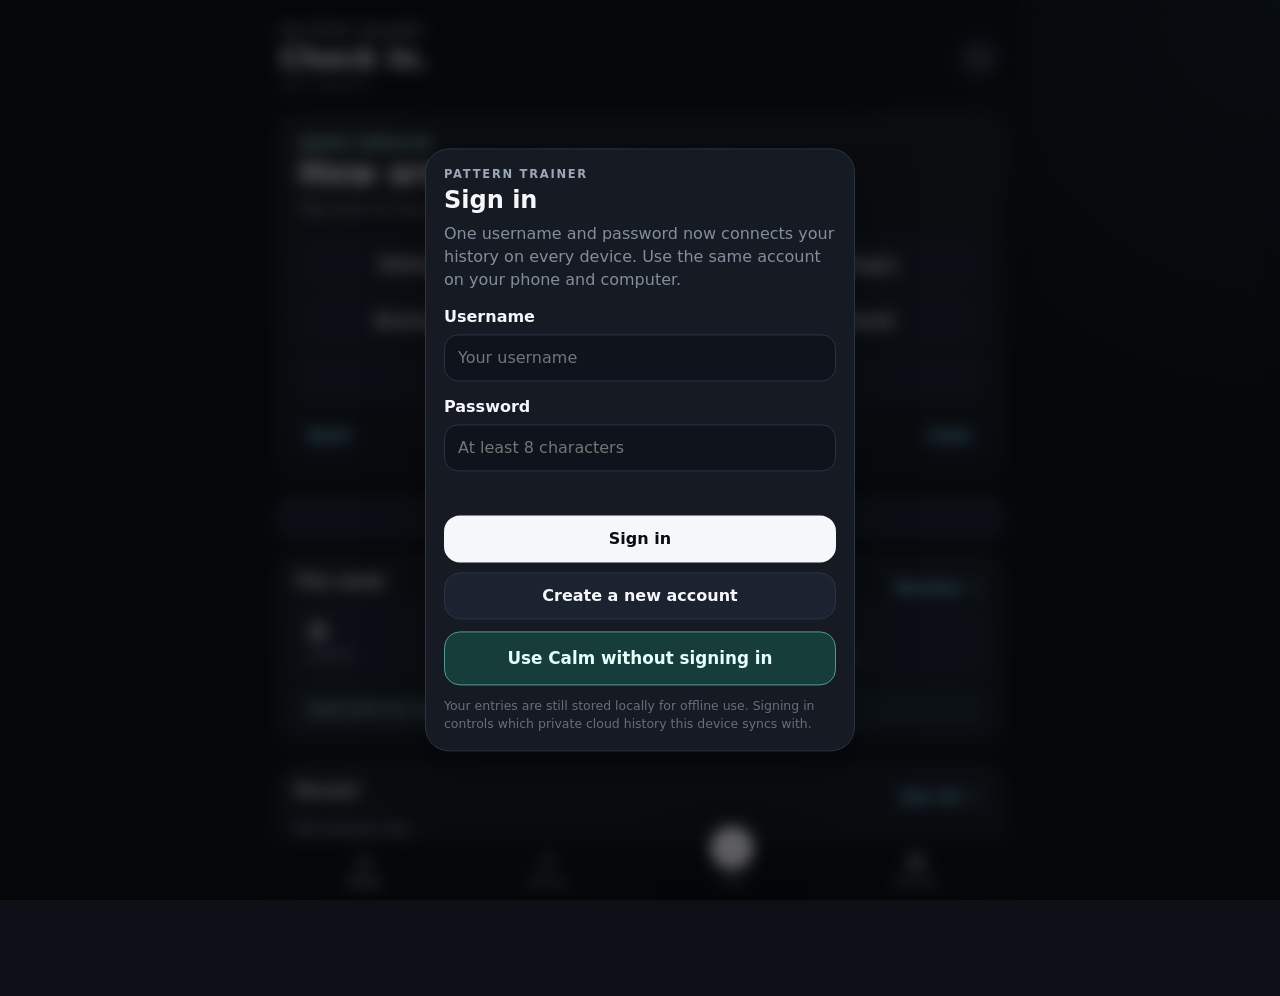
<file: index.html>
<!doctype html>
<html lang="en">
<head>
  <meta charset="utf-8" />
  <meta name="viewport" content="width=device-width, initial-scale=1, viewport-fit=cover" />
  <meta name="theme-color" content="#10131a" />
  <meta name="apple-mobile-web-app-capable" content="yes" />
  <meta name="mobile-web-app-capable" content="yes" />
  <meta name="apple-mobile-web-app-status-bar-style" content="black-translucent" />
  <title>Pattern Trainer</title>
  <link rel="manifest" href="manifest.json">
  <link rel="stylesheet" href="styles.css?v=8.0.0-checkin2">
  <link rel="stylesheet" href="calm.css?v=8.0.0-checkin2">
</head>
<body>
  <div id="app">
    <header class="topbar">
      <div>
        <div class="eyebrow">PATTERN TRAINER</div>
        <h1 id="pageTitle">Check in.</h1><div id="appBuild">v8.0 · Check-ins</div>
      </div>
      <button id="backupBtn" class="icon-btn" title="Backup / restore">⋯</button>
    </header>

    <main>
      <section id="homeView" class="view active">
        <div class="hero-card">
          <div class="hero-copy">
            <div class="hero-kicker">QUICK CHECK-IN</div>
            <h2>How are you right now?</h2>
            <p>Tap once to log it. An ordinary day counts, too.</p>
          </div>
          <div id="quickMoods" class="checkin-moods" aria-label="Log a mood"></div>
          <p id="quickStatus" class="checkin-status" role="status"></p>
          <button type="button" class="secondary wide" data-action="new-checkin">Log a thought or add details</button>
          <div class="checkin-tools" aria-label="Optional tools">
            <button type="button" class="text-btn" data-action="new-rant">Rant</button>
            <button type="button" class="text-btn" data-calm-open="home">Calm</button>
          </div>
        </div>

        <button type="button" class="secondary wide earlier-event-button" data-action="earlier-event">Log an earlier event</button>

        <div class="card stats-card">
          <div class="section-head">
            <h3>This week</h3>
            <button class="text-btn" data-nav="review">Review →</button>
          </div>
          <div class="stats-grid">
            <div><strong id="weekCount">0</strong><span>entries</span></div>
            <div><strong id="earlyCount">0</strong><span>quick check-ins</span></div>
            <div><strong id="highCount">0</strong><span>actions rated</span></div>
          </div>
          <div id="weekNudge" class="nudge">Your first entry will start building your pattern map.</div>
        </div>

        <div class="card">
          <div class="section-head">
            <h3>Recent</h3>
            <button class="text-btn" data-nav="history">See all →</button>
          </div>
          <div id="recentList" class="entry-list empty-state">No entries yet.</div>
        </div>
      </section>

      <section id="historyView" class="view">
        <div class="card filter-card">
          <div class="segmented">
            <button data-range="thisWeek" class="active">This week</button>
            <button data-range="lastWeek">Last week</button>
            <button data-range="all">All</button>
          </div>
          <div class="date-filter">
            <label>From <input type="date" id="dateFrom"></label>
            <label>To <input type="date" id="dateTo"></label>
            <button id="applyDates" class="small-btn">Apply</button>
          </div>
        </div>
        <div id="historyList" class="entry-list empty-state">No entries in this range.</div>
      </section>

      <section id="reviewView" class="view">
        <div class="card review-header">
          <div class="section-head">
            <div>
              <div class="eyebrow">REVIEW</div>
              <h2 id="reviewRangeLabel">This week</h2>
            </div>
            <div class="review-actions">
              <button id="prevWeek" class="small-btn" title="Previous range">←</button>
              <button id="nextWeek" class="small-btn" title="Next range">→</button>
              <button id="thisWeekReview" class="small-btn">This week</button>
              <button id="exportReport" class="small-btn">Export PDF</button>
              <button id="printReview" class="small-btn">Print</button>
            </div>
          </div>
          <div class="review-range-picker">
            <label>From <input type="date" id="reviewDateFrom"></label>
            <label>To <input type="date" id="reviewDateTo"></label>
            <button id="applyReviewDates" class="small-btn">Apply range</button>
          </div>
        </div>

        <div class="review-grid">
          <div class="card metric"><span>Entries</span><strong id="rCount">0</strong></div>
          <div class="card metric"><span>Caught at 1–3</span><strong id="rEarly">0%</strong></div>
          <div class="card metric"><span>Highest intensity</span><strong id="rHigh">0</strong></div>
          <div class="card metric"><span>Average intensity</span><strong id="rAvg">0</strong></div>
          <div class="card metric"><span>Deleted rants</span><strong id="rDeletedRants">0</strong></div>
        </div>

        <div class="card">
          <h3>Patterns</h3>
          <div class="pattern-block">
            <div><span>Common starting states</span><div id="emotionPatterns" class="chips"></div></div>
            <div><span>Common triggers</span><div id="triggerPatterns" class="chips"></div></div>
            <div><span>Common thoughts</span><div id="thoughtPatterns" class="chips"></div></div>
            <div><span>Common cues</span><div id="cuePatterns" class="chips"></div></div>
            <div><span>Strategies used</span><div id="strategyPatterns" class="chips"></div></div>
          </div>
        </div>

        <div class="card"><h3>Calm sessions in this range</h3><div id="calmReview">No Calm sessions yet.</div></div>
        <div class="card">
          <h3>Incidents in this range</h3>
          <div id="reviewList" class="entry-list empty-state">No entries in this range.</div>
        </div>
      </section>
    </main>

    <nav class="bottom-nav">
      <button data-nav="home" class="active"><span>⌂</span>Home</button>
      <button data-nav="history"><span>≡</span>History</button>
      <button data-action="new-checkin" class="nav-log"><span>＋</span>Log</button>
      <button data-nav="review"><span>▦</span>Review</button>
    </nav>
  </div>

  <div id="checkinSheet" class="sheet hidden" role="dialog" aria-modal="true" aria-labelledby="checkinHeading">
    <div class="sheet-backdrop" data-close-checkin></div>
    <div class="sheet-panel">
      <div class="sheet-handle"></div>
      <div class="sheet-head">
        <h2 id="checkinHeading" tabindex="-1">Check in</h2>
        <button type="button" class="icon-btn" data-close-checkin aria-label="Close check-in">×</button>
      </div>
      <form id="checkinForm">
        <p id="checkinEventDateSummary" class="field-help hidden"></p>
        <div id="checkinEventWhen" class="form-group hidden">
          <label for="checkinEventDay">When did it happen?</label>
          <select id="checkinEventDay">
            <option value="today">Earlier today</option>
            <option value="yesterday">Yesterday</option>
            <option value="other">Pick a date</option>
          </select>
          <div id="checkinEventCustomDate" class="form-group hidden">
            <label for="checkinEventDate">Event date</label>
            <input id="checkinEventDate" type="date">
          </div>
          <div class="form-group">
            <label for="checkinEventTime">Exact time (optional)</label>
            <input id="checkinEventTime" type="time">
          </div>
        </div>
        <div class="form-group">
          <label id="checkinMoodPrompt">What fits right now?</label>
          <div id="checkinMoods" class="checkin-moods" aria-label="Choose any moods that fit"></div>
          <label class="sr-only" for="checkinCustom">Other mood or your own word</label>
          <input id="checkinCustom" maxlength="100" placeholder="Your own word (optional)">
        </div>
        <div class="form-group">
          <label for="checkinThought">What’s on your mind?</label>
          <textarea id="checkinThought" maxlength="4000" rows="2" placeholder="A thought is enough. No need to explain it."></textarea>
        </div>
        <details id="checkinDetails" class="checkin-details">
          <summary>What came before? What did you try?</summary>
          <div class="form-group">
            <label for="checkinContext">What was happening just before?</label>
            <select id="checkinContext"><option value="">Pick a context (optional)</option></select>
            <label class="sr-only" for="checkinContextNote">Private context note</label>
            <input id="checkinContextNote" maxlength="2000" placeholder="Add a private note (optional)">
          </div>
          <div class="form-group">
            <label for="checkinAction">Pick an action</label>
            <select id="checkinAction"><option value="">Nothing logged yet</option></select>
            <label class="sr-only" for="checkinActionNote">Private action note</label>
            <input id="checkinActionNote" maxlength="1000" placeholder="Something else you tried (optional)">
          </div>
          <div class="form-group">
            <label for="checkinOutcome">Did it help?</label>
            <select id="checkinOutcome" disabled>
              <option value="">Not rated yet</option>
              <option value="better">Better</option>
              <option value="same">Same</option>
              <option value="worse">Worse</option>
            </select>
            <div class="field-help">You can come back and answer later. No change counts, too.</div>
          </div>
        </details>
        <p id="checkinFormStatus" class="checkin-status" role="status"></p>
        <div class="save-row">
          <button type="button" id="deleteCheckin" class="danger hidden">Delete</button>
          <button type="submit" id="saveCheckin" class="primary">Save check-in</button>
        </div>
      </form>
    </div>
  </div>

  <div id="entrySheet" class="sheet hidden" aria-hidden="true">
    <div class="sheet-backdrop" data-action="close-sheet"></div>
    <div class="sheet-panel">
      <div class="sheet-handle"></div>
      <div class="sheet-head">
        <div>
          <div class="eyebrow" id="entryModeLabel">QUICK CAPTURE</div>
          <h2 id="entryHeading">Catch the spark</h2>
        </div>
        <button class="icon-btn" data-action="close-sheet">×</button>
      </div>

      <form id="entryForm">
        <input type="hidden" id="entryId">

        <div class="form-group">
          <label>What were you feeling?</label><div class="field-help">Pick everything that fits. You do not have to identify which emotion came first.</div>
          <div id="emotionButtons" class="emotion-buttons"></div>
          <input id="otherEmotion" class="hidden emotion-other" placeholder="Name the emotion or state">
        </div>

        <div class="form-group">
          <label class="label-row">
            <span>Intensity</span>
            <strong id="levelDisplay">2</strong>
          </label>
          <div id="levelButtons" class="level-buttons"></div>
          <div class="level-hint"><span>1 = barely noticeable</span><span>10 = overwhelming</span></div>
        </div>

        <div class="form-group">
          <label for="eventInput">What happened?</label>
          <div class="voice-field"><textarea id="eventInput" rows="2" placeholder="Just enough to identify the trigger."></textarea><button type="button" class="mic-btn" data-dictate-target="eventInput" aria-label="Dictate what happened">🎙</button></div>
        </div>

        <div class="form-group">
          <label for="thoughtInput">What went through your head?</label>
          <div class="field-help">This is the cognitive cue: the thought, interpretation, image, or story your brain produced.</div>
          <div class="voice-field"><textarea id="thoughtInput" rows="2" placeholder='Example: “Why can’t they just…”'></textarea><button type="button" class="mic-btn" data-dictate-target="thoughtInput" aria-label="Dictate thoughts">🎙</button></div>
        </div>

        <button type="button" class="calm-home" data-calm-open="entry">CALM DOWN</button>
        <button type="button" id="detailsToggle" class="secondary wide">Add more detail</button>

        <div id="detailFields" class="details hidden">
          <div id="rawRantBlock" class="form-group hidden">
            <label for="rawRantInput">Raw rant</label>
            <div class="field-help">Preserved separately from later reflection. Edit it if speech-to-text mangled something.</div>
            <div class="voice-field"><textarea id="rawRantInput" rows="6"></textarea><button type="button" class="mic-btn" data-dictate-target="rawRantInput">🎙</button></div>
            <button type="button" id="analyzeRant" class="secondary wide">Analyze rant with AI</button>
            <div id="aiAnalysis" class="ai-analysis hidden"></div>
          </div>
          <div class="form-group">
            <label>What did you notice?</label>
            <div class="cue-grid">
              <div class="cue-field"><span>Physical cues</span><div class="cue-actions"><button type="button" class="pick-btn" data-cue-picker="physical">Pick</button><button type="button" class="mic-btn small" data-dictate-target="physicalCues">🎙</button></div><input id="physicalCues" placeholder="Jaw tight, chest, heat…"></div>
              <div class="cue-field"><span>Behavioral cues</span><div class="cue-actions"><button type="button" class="pick-btn" data-cue-picker="behavioral">Pick</button><button type="button" class="mic-btn small" data-dictate-target="behavioralCues">🎙</button></div><input id="behavioralCues" placeholder="Voice, pacing, interrupting…"></div>
              <div class="cue-field"><span>Emotional cues</span><div class="cue-actions"><button type="button" class="pick-btn" data-cue-picker="emotional">Pick</button><button type="button" class="mic-btn small" data-dictate-target="emotionalCues">🎙</button></div><input id="emotionalCues" placeholder="Hurt, anxious, embarrassed…"></div>
            </div>
          </div>

          <div class="form-group">
            <label for="consequenceInput">What did you feel or do?</label>
            <div class="voice-field"><textarea id="consequenceInput" rows="2" placeholder="Emotion, reaction, behavior, outcome."></textarea><button type="button" class="mic-btn" data-dictate-target="consequenceInput">🎙</button></div>
          </div>

          <div class="form-group">
            <label for="strategyInput">What did you do to keep it from climbing?</label>
            <div class="voice-field"><input id="strategyInput" placeholder="Paused, walked away, reframed, breathed…"><button type="button" class="mic-btn" data-dictate-target="strategyInput">🎙</button></div>
          </div>

          <div class="form-group">
            <label for="realisticInput">Was the thought realistic or helpful?</label>
            <div class="voice-field"><textarea id="realisticInput" rows="2"></textarea><button type="button" class="mic-btn" data-dictate-target="realisticInput">🎙</button></div>
          </div>

          <div class="form-group">
            <label for="futureInput">What could you tell yourself next time?</label>
            <div class="voice-field"><textarea id="futureInput" rows="2"></textarea><button type="button" class="mic-btn" data-dictate-target="futureInput">🎙</button></div>
          </div>

          <div class="form-group two-col">
            <label><span>Date</span><input type="date" id="entryDate"></label>
            <label><span>Time</span><input type="time" id="entryTime"></label>
          </div>
        </div>

        <div class="save-row">
          <button type="button" id="deleteEntry" class="danger hidden">Delete</button>
          <button type="submit" class="primary">Save entry</button>
        </div>
      </form>
    </div>
  </div>

  <div id="rantSheet" class="sheet hidden" aria-hidden="true">
    <div class="sheet-backdrop" data-action="close-rant"></div>
    <div class="sheet-panel rant-panel">
      <div class="sheet-handle"></div>
      <div class="sheet-head"><div><div class="eyebrow">RAW CAPTURE</div><h2>Get it out.</h2></div><button class="icon-btn" data-action="close-rant">×</button></div>
      <button type="button" class="calm-home" data-calm-open="rant">CALM DOWN · keep this rant</button>
      <p class="rant-help">Say it however it comes out. The raw transcript stays raw unless you edit or delete it later.</p>
      <div class="record-zone">
        <button id="rantRecordBtn" type="button" class="rant-record">🎙 START RANT</button>
        <div id="rantRecordingStatus" class="record-status">Ready</div>
      </div>
      <textarea id="rantTranscript" rows="10" placeholder="Your transcript will appear here. You can also type or edit it."></textarea>
      <div id="rantRating" class="hidden">
        <div class="form-group"><label>What were you feeling?</label><div id="rantEmotionButtons" class="emotion-buttons"></div><input id="rantOtherEmotion" class="hidden emotion-other" placeholder="Name another emotion"></div>
        <div class="form-group"><label class="label-row"><span>Intensity</span><strong id="rantLevelDisplay">2</strong></label><div id="rantLevelButtons" class="level-buttons"></div></div>
      </div>
      <div class="save-row">
        <button type="button" id="cancelRant" class="danger">Cancel</button>
        <button type="button" id="saveRant" class="primary">Save rant</button>
      </div>
    </div>
  </div>

  <div id="cuePickerModal" class="modal hidden">
    <div class="modal-backdrop" data-action="close-cue-picker"></div>
    <div class="modal-card">
      <div class="section-head"><div><div class="eyebrow">CUE PICKER</div><h3 id="cuePickerTitle">Pick cues</h3></div><button class="icon-btn" data-action="close-cue-picker">×</button></div>
      <p class="field-help">Choose any that fit. These are prompts, not diagnoses.</p>
      <div id="cuePickerOptions" class="picker-options"></div>
      <button id="applyCuePicker" type="button" class="primary wide">Add selected cues</button>
    </div>
  </div>

  <div id="backupModal" class="modal hidden">
    <div class="modal-backdrop" data-action="close-backup"></div>
    <div class="modal-card">
      <div class="section-head">
        <h3>Account & backup</h3>
        <button class="icon-btn" data-action="close-backup">×</button>
      </div>
      <div class="account-box">
        <strong id="accountLabel">Not signed in</strong>
        <span id="syncStatus">Cloud sync starting…</span>
        <small>Your account keeps your phone and computer on the same private history automatically.</small>
      </div>
      <span id="checkinSyncStatus">Check-ins: waiting to sync.</span>
      <span id="calmSyncStatus">Calm: not synced yet.</span>
      <button id="checkAppUpdate" class="secondary wide">Check for app update</button>
      <button id="syncNow" class="secondary wide">Sync now</button>
      <button id="signOutBtn" class="secondary wide">Sign out</button>
      <button id="exportJson" class="primary wide">Export backup</button>
      <label class="secondary wide file-button">Restore backup<input type="file" id="importJson" accept="application/json"></label>
      <button id="clearAll" class="danger wide">Erase local copies for this account</button>
    </div>
  </div>

  <div id="authModal" class="modal auth-modal hidden">
    <div class="modal-backdrop"></div>
    <div class="modal-card auth-card">
      <div class="eyebrow">PATTERN TRAINER</div>
      <h2 id="authTitle">Sign in</h2>
      <p class="auth-intro">One username and password now connects your history on every device. Use the same account on your phone and computer.</p>
      <form id="authForm">
        <div class="form-group">
          <label for="authUsername">Username</label>
          <input id="authUsername" autocomplete="username" autocapitalize="off" spellcheck="false" placeholder="Your username" required>
        </div>
        <div class="form-group">
          <label for="authPassword">Password</label>
          <input id="authPassword" type="password" autocomplete="current-password" placeholder="At least 8 characters" required>
        </div>
        <div id="confirmPasswordWrap" class="form-group hidden">
          <label for="authConfirmPassword">Confirm password</label>
          <input id="authConfirmPassword" type="password" autocomplete="new-password" placeholder="Type it again">
        </div>
        <div id="authMessage" class="auth-message"></div>
        <button id="authSubmit" type="submit" class="primary wide">Sign in</button>
        <button id="authToggle" type="button" class="secondary wide">Create a new account</button>
      </form>
      <button type="button" class="calm-home" data-calm-open="guest">Use Calm without signing in</button>
      <p class="auth-note">Your entries are still stored locally for offline use. Signing in controls which private cloud history this device syncs with.</p>
    </div>
  </div>

  <template id="entryTemplate">
    <article class="entry-card">
      <div class="entry-top">
        <div class="level-pill"></div>
        <div class="entry-time"></div>
      </div>
      <div class="entry-emotion"></div><div class="entry-event"></div>
      <div class="entry-thought"></div>
      <div class="entry-cues"></div>
    </article>
  </template>

  <script src="calm-content.js?v=8.0.0-checkin2"></script>
<script src="calm-core.js?v=8.0.0-checkin2"></script>
<script src="calm-store.js?v=8.0.0-checkin2"></script>
<script src="calm.js?v=8.0.0-checkin2"></script>
<script src="checkin.js?v=8.0.0-checkin2"></script>
<script src="app.js?v=8.0.0-checkin2"></script>
</body>
</html>
</file>
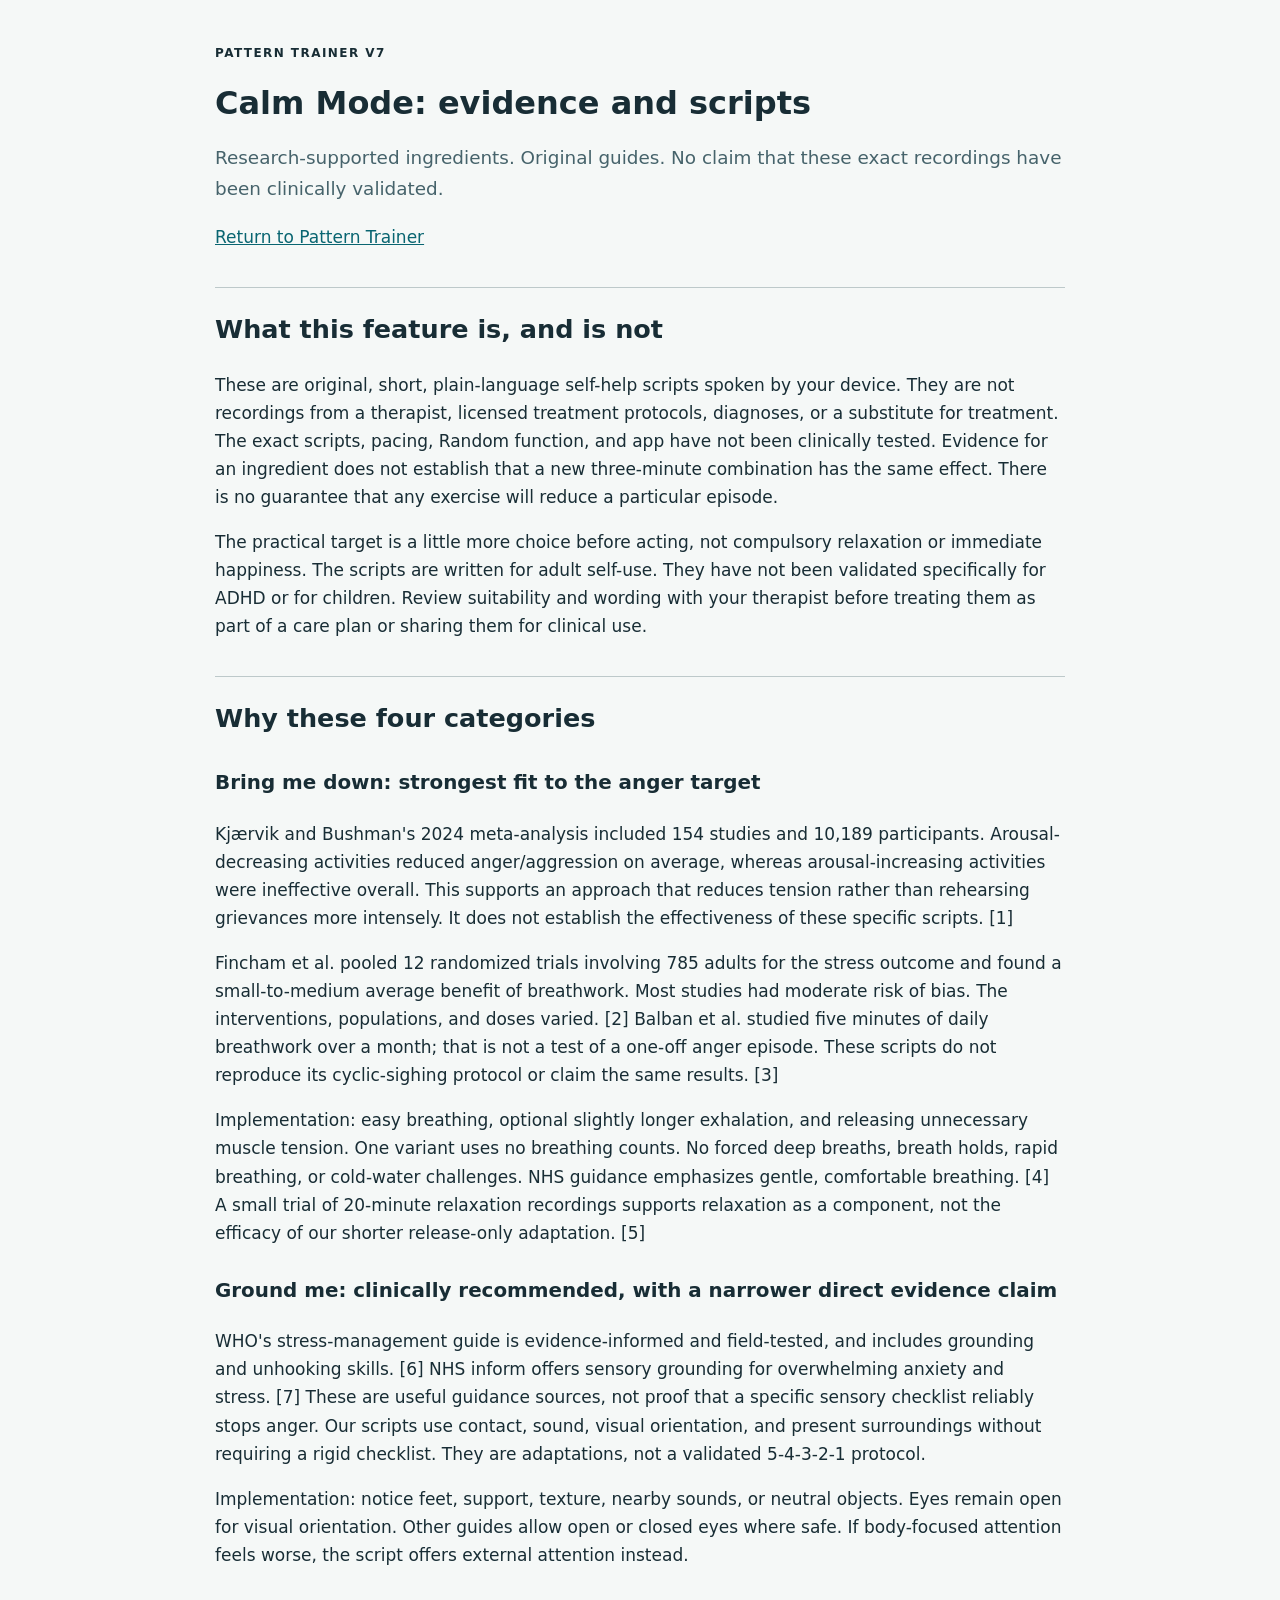
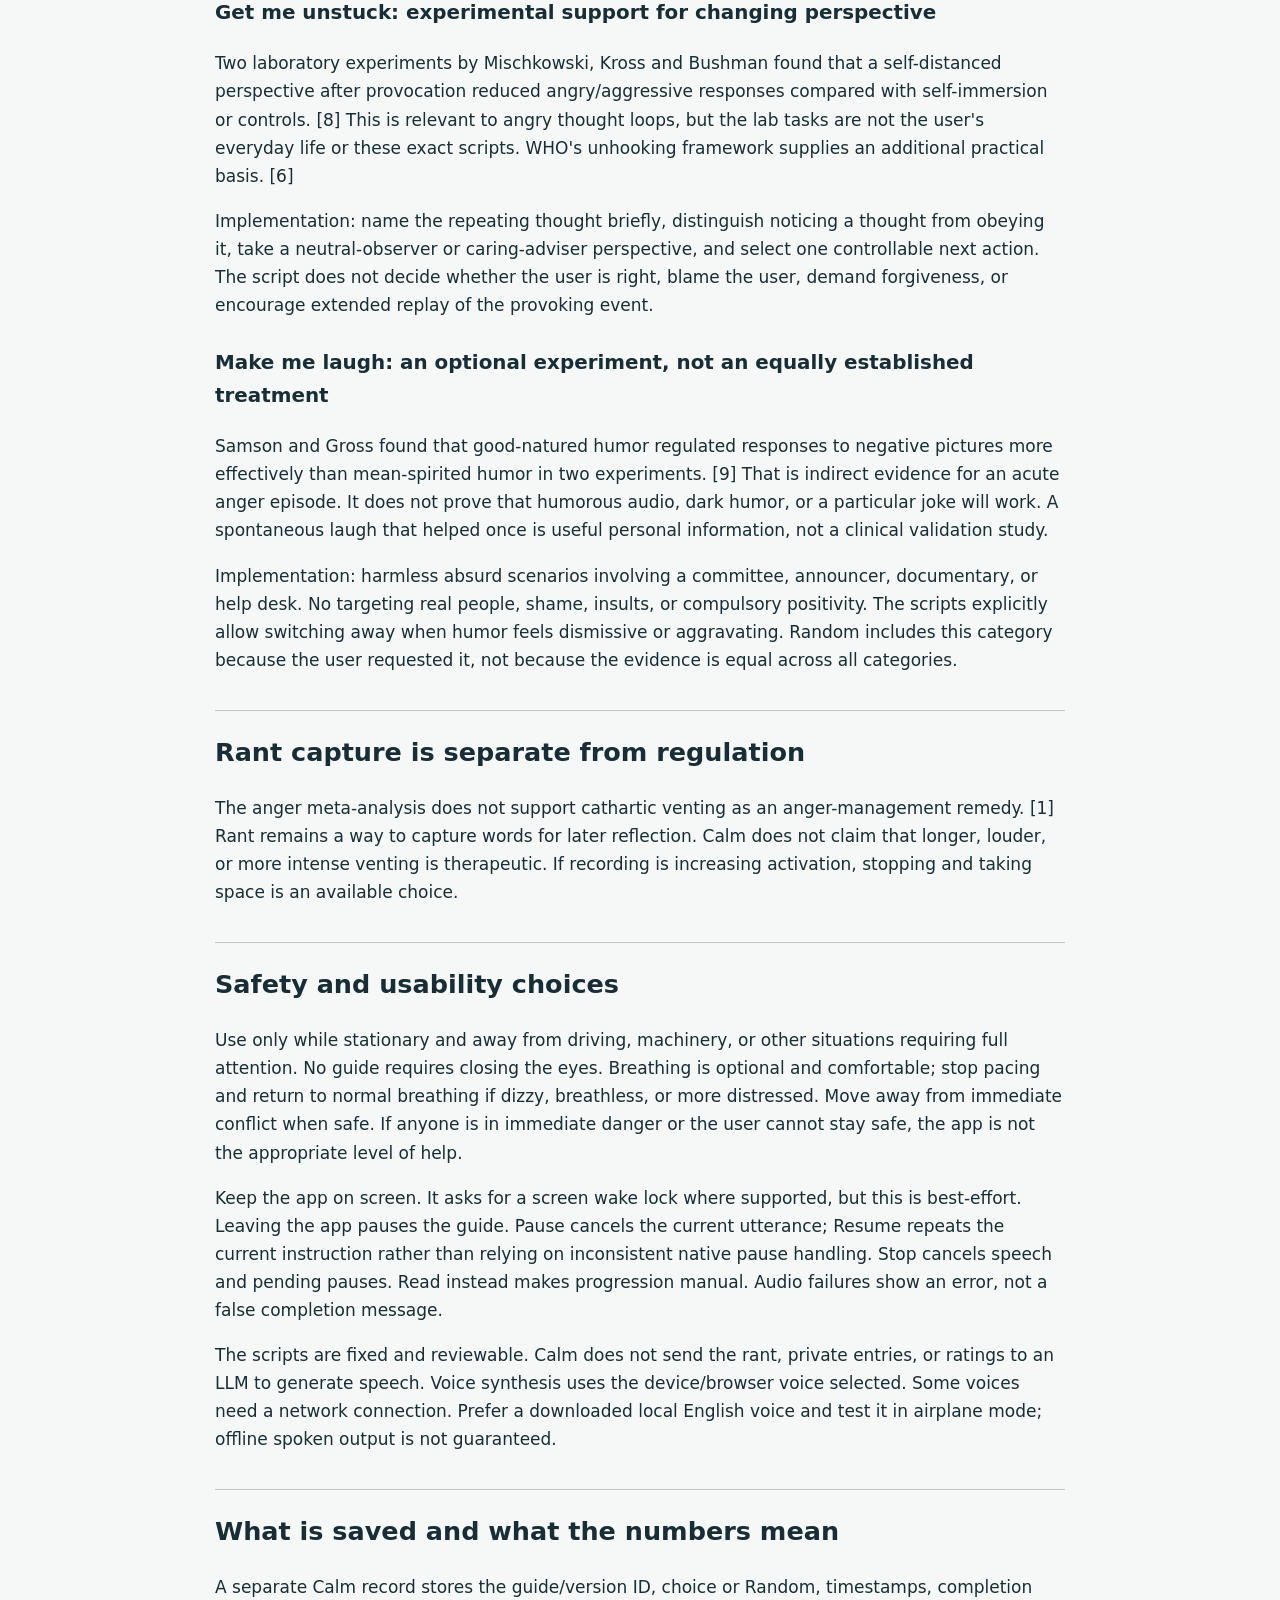
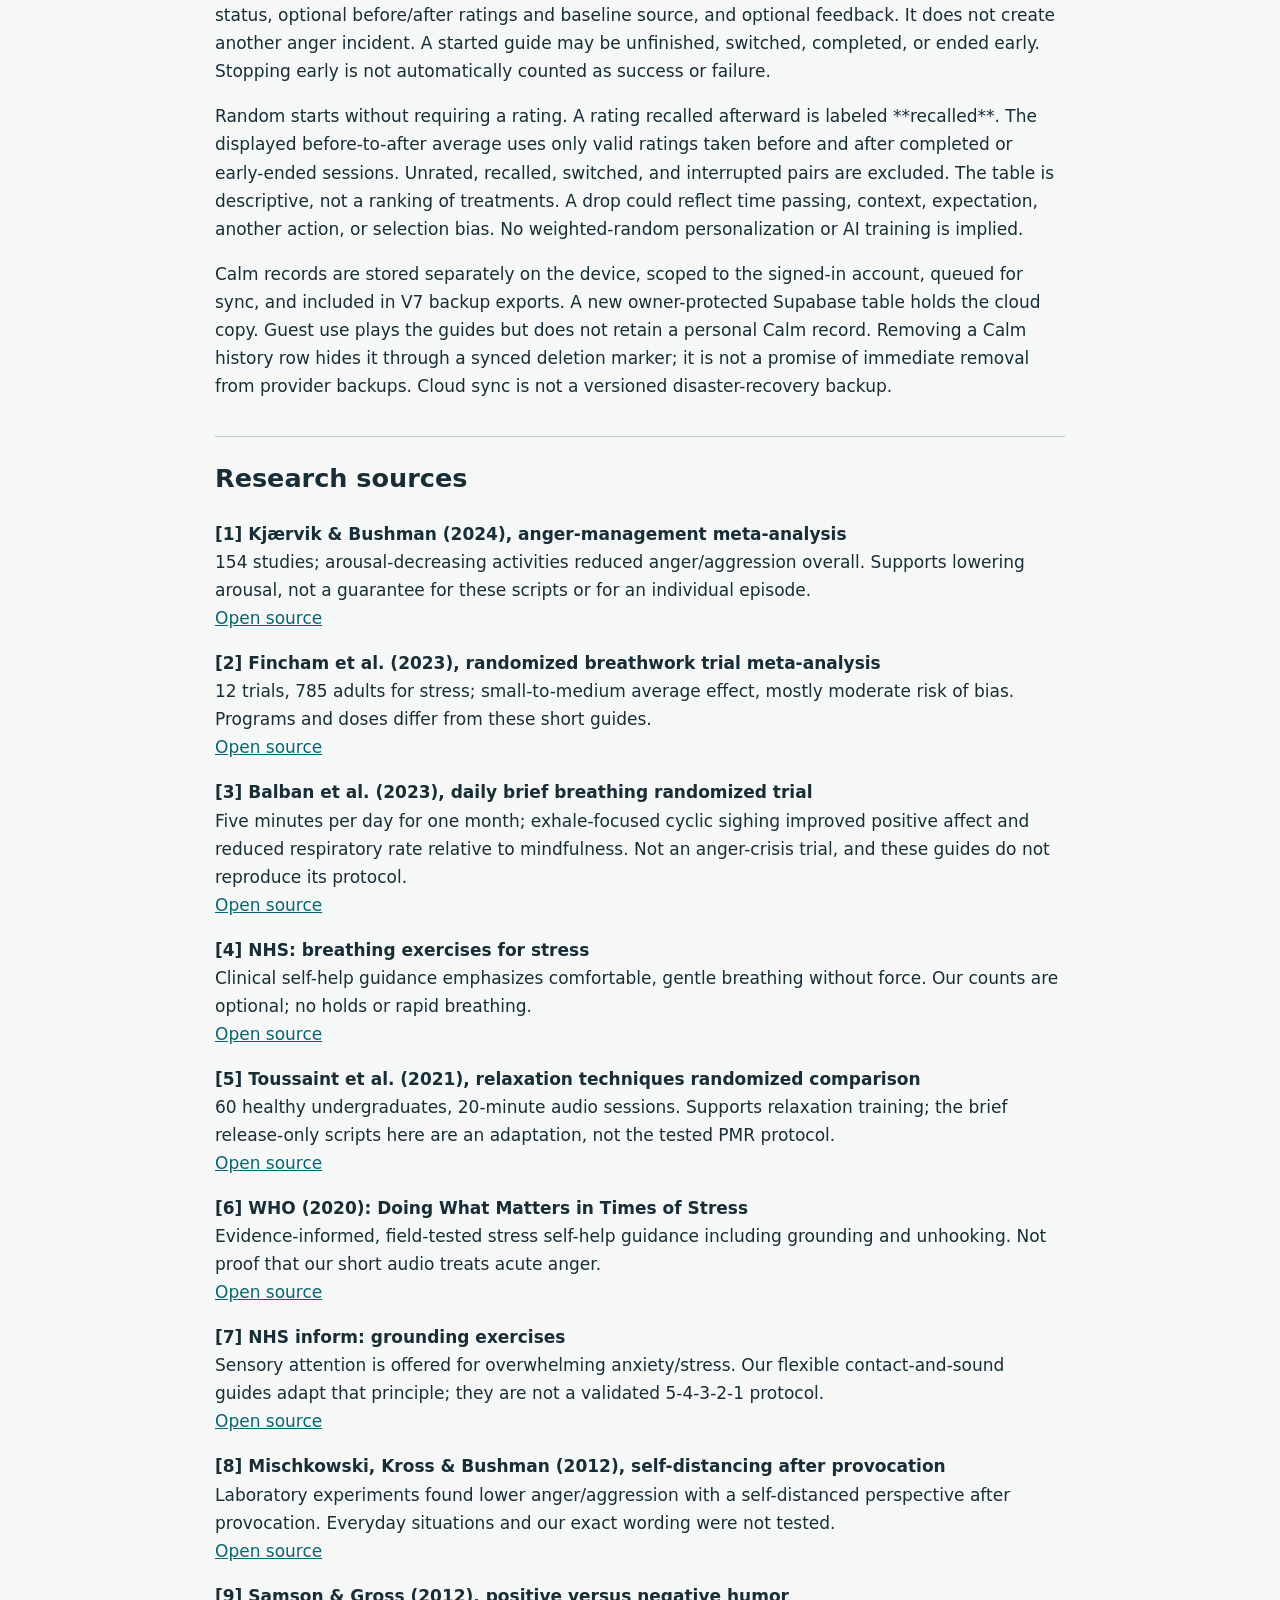
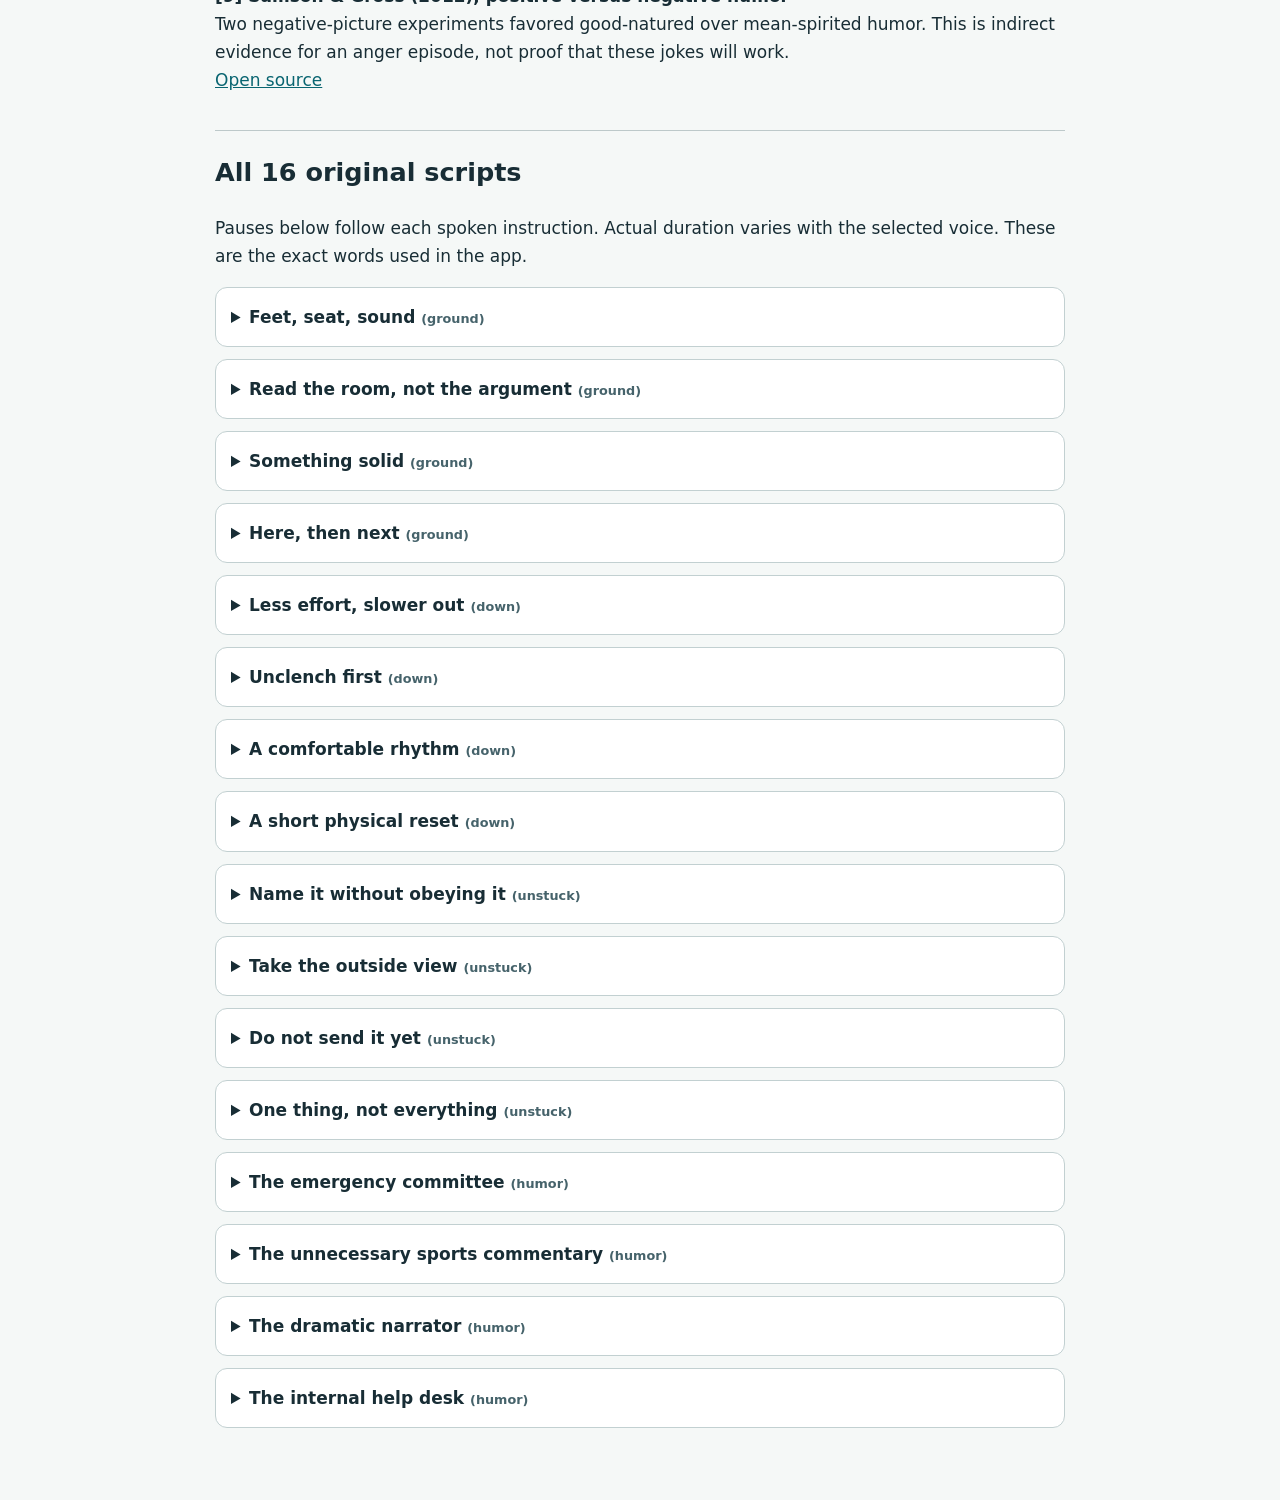
<file: calm-evidence.html>
<!doctype html><html lang="en"><meta charset="utf-8"><meta name="viewport" content="width=device-width,initial-scale=1"><title>Calm Mode: research and scripts</title><style>html{color-scheme:light}body{font:17px/1.65 system-ui,sans-serif;margin:0 auto;padding:32px 22px 60px;max-width:850px;color:#182d35;background:#f5f8f7}h1{font-size:2rem;line-height:1.15}h2{margin-top:36px;border-top:1px solid #bdc9ca;padding-top:20px}h3{margin-top:28px}.eyebrow{font-size:.75rem;font-weight:800;letter-spacing:.12em}.lede{font-size:1.15rem}.lede,small{color:#46636b}a{color:#096571}details{background:white;border:1px solid #c2d0d1;border-radius:12px;padding:15px;margin:12px 0}summary{cursor:pointer;font-weight:700}li{margin:14px 0}small{font-size:.8rem}p,li{overflow-wrap:anywhere}@media print{body{max-width:none;padding:0;background:white}details{break-inside:avoid}a{color:#333}}</style><main><p class="eyebrow">PATTERN TRAINER V7</p><h1>Calm Mode: evidence and scripts</h1><p class="lede">Research-supported ingredients. Original guides. No claim that these exact recordings have been clinically validated.</p><p><a href="./">Return to Pattern Trainer</a></p><h2>What this feature is, and is not</h2><p>These are original, short, plain-language self-help scripts spoken by your device. They are not recordings from a therapist, licensed treatment protocols, diagnoses, or a substitute for treatment. The exact scripts, pacing, Random function, and app have not been clinically tested. Evidence for an ingredient does not establish that a new three-minute combination has the same effect. There is no guarantee that any exercise will reduce a particular episode.</p><p>The practical target is a little more choice before acting, not compulsory relaxation or immediate happiness. The scripts are written for adult self-use. They have not been validated specifically for ADHD or for children. Review suitability and wording with your therapist before treating them as part of a care plan or sharing them for clinical use.</p><h2>Why these four categories</h2><h3>Bring me down: strongest fit to the anger target</h3><p>Kjærvik and Bushman&#x27;s 2024 meta-analysis included 154 studies and 10,189 participants. Arousal-decreasing activities reduced anger/aggression on average, whereas arousal-increasing activities were ineffective overall. This supports an approach that reduces tension rather than rehearsing grievances more intensely. It does not establish the effectiveness of these specific scripts. [1]</p><p>Fincham et al. pooled 12 randomized trials involving 785 adults for the stress outcome and found a small-to-medium average benefit of breathwork. Most studies had moderate risk of bias. The interventions, populations, and doses varied. [2] Balban et al. studied five minutes of daily breathwork over a month; that is not a test of a one-off anger episode. These scripts do not reproduce its cyclic-sighing protocol or claim the same results. [3]</p><p>Implementation: easy breathing, optional slightly longer exhalation, and releasing unnecessary muscle tension. One variant uses no breathing counts. No forced deep breaths, breath holds, rapid breathing, or cold-water challenges. NHS guidance emphasizes gentle, comfortable breathing. [4] A small trial of 20-minute relaxation recordings supports relaxation as a component, not the efficacy of our shorter release-only adaptation. [5]</p><h3>Ground me: clinically recommended, with a narrower direct evidence claim</h3><p>WHO&#x27;s stress-management guide is evidence-informed and field-tested, and includes grounding and unhooking skills. [6] NHS inform offers sensory grounding for overwhelming anxiety and stress. [7] These are useful guidance sources, not proof that a specific sensory checklist reliably stops anger. Our scripts use contact, sound, visual orientation, and present surroundings without requiring a rigid checklist. They are adaptations, not a validated 5-4-3-2-1 protocol.</p><p>Implementation: notice feet, support, texture, nearby sounds, or neutral objects. Eyes remain open for visual orientation. Other guides allow open or closed eyes where safe. If body-focused attention feels worse, the script offers external attention instead.</p><h3>Get me unstuck: experimental support for changing perspective</h3><p>Two laboratory experiments by Mischkowski, Kross and Bushman found that a self-distanced perspective after provocation reduced angry/aggressive responses compared with self-immersion or controls. [8] This is relevant to angry thought loops, but the lab tasks are not the user&#x27;s everyday life or these exact scripts. WHO&#x27;s unhooking framework supplies an additional practical basis. [6]</p><p>Implementation: name the repeating thought briefly, distinguish noticing a thought from obeying it, take a neutral-observer or caring-adviser perspective, and select one controllable next action. The script does not decide whether the user is right, blame the user, demand forgiveness, or encourage extended replay of the provoking event.</p><h3>Make me laugh: an optional experiment, not an equally established treatment</h3><p>Samson and Gross found that good-natured humor regulated responses to negative pictures more effectively than mean-spirited humor in two experiments. [9] That is indirect evidence for an acute anger episode. It does not prove that humorous audio, dark humor, or a particular joke will work. A spontaneous laugh that helped once is useful personal information, not a clinical validation study.</p><p>Implementation: harmless absurd scenarios involving a committee, announcer, documentary, or help desk. No targeting real people, shame, insults, or compulsory positivity. The scripts explicitly allow switching away when humor feels dismissive or aggravating. Random includes this category because the user requested it, not because the evidence is equal across all categories.</p><h2>Rant capture is separate from regulation</h2><p>The anger meta-analysis does not support cathartic venting as an anger-management remedy. [1] Rant remains a way to capture words for later reflection. Calm does not claim that longer, louder, or more intense venting is therapeutic. If recording is increasing activation, stopping and taking space is an available choice.</p><h2>Safety and usability choices</h2><p>Use only while stationary and away from driving, machinery, or other situations requiring full attention. No guide requires closing the eyes. Breathing is optional and comfortable; stop pacing and return to normal breathing if dizzy, breathless, or more distressed. Move away from immediate conflict when safe. If anyone is in immediate danger or the user cannot stay safe, the app is not the appropriate level of help.</p><p>Keep the app on screen. It asks for a screen wake lock where supported, but this is best-effort. Leaving the app pauses the guide. Pause cancels the current utterance; Resume repeats the current instruction rather than relying on inconsistent native pause handling. Stop cancels speech and pending pauses. Read instead makes progression manual. Audio failures show an error, not a false completion message.</p><p>The scripts are fixed and reviewable. Calm does not send the rant, private entries, or ratings to an LLM to generate speech. Voice synthesis uses the device/browser voice selected. Some voices need a network connection. Prefer a downloaded local English voice and test it in airplane mode; offline spoken output is not guaranteed.</p><h2>What is saved and what the numbers mean</h2><p>A separate Calm record stores the guide/version ID, choice or Random, timestamps, completion status, optional before/after ratings and baseline source, and optional feedback. It does not create another anger incident. A started guide may be unfinished, switched, completed, or ended early. Stopping early is not automatically counted as success or failure.</p><p>Random starts without requiring a rating. A rating recalled afterward is labeled **recalled**. The displayed before-to-after average uses only valid ratings taken before and after completed or early-ended sessions. Unrated, recalled, switched, and interrupted pairs are excluded. The table is descriptive, not a ranking of treatments. A drop could reflect time passing, context, expectation, another action, or selection bias. No weighted-random personalization or AI training is implied.</p><p>Calm records are stored separately on the device, scoped to the signed-in account, queued for sync, and included in V7 backup exports. A new owner-protected Supabase table holds the cloud copy. Guest use plays the guides but does not retain a personal Calm record. Removing a Calm history row hides it through a synced deletion marker; it is not a promise of immediate removal from provider backups. Cloud sync is not a versioned disaster-recovery backup.</p><p></p><h2>Research sources</h2><p id="source-anger2024"><strong>[1] Kjærvik &amp; Bushman (2024), anger-management meta-analysis</strong><br>154 studies; arousal-decreasing activities reduced anger/aggression overall. Supports lowering arousal, not a guarantee for these scripts or for an individual episode.<br><a href="https://pubmed.ncbi.nlm.nih.gov/38518585/" target="_blank" rel="noopener">Open source</a></p><p id="source-breath2023"><strong>[2] Fincham et al. (2023), randomized breathwork trial meta-analysis</strong><br>12 trials, 785 adults for stress; small-to-medium average effect, mostly moderate risk of bias. Programs and doses differ from these short guides.<br><a href="https://pubmed.ncbi.nlm.nih.gov/36624160/" target="_blank" rel="noopener">Open source</a></p><p id="source-balban2023"><strong>[3] Balban et al. (2023), daily brief breathing randomized trial</strong><br>Five minutes per day for one month; exhale-focused cyclic sighing improved positive affect and reduced respiratory rate relative to mindfulness. Not an anger-crisis trial, and these guides do not reproduce its protocol.<br><a href="https://pubmed.ncbi.nlm.nih.gov/36630953/" target="_blank" rel="noopener">Open source</a></p><p id="source-nhsBreathing"><strong>[4] NHS: breathing exercises for stress</strong><br>Clinical self-help guidance emphasizes comfortable, gentle breathing without force. Our counts are optional; no holds or rapid breathing.<br><a href="https://www.nhs.uk/mental-health/self-help/guides-tools-and-activities/breathing-exercises-for-stress/" target="_blank" rel="noopener">Open source</a></p><p id="source-relaxation2021"><strong>[5] Toussaint et al. (2021), relaxation techniques randomized comparison</strong><br>60 healthy undergraduates, 20-minute audio sessions. Supports relaxation training; the brief release-only scripts here are an adaptation, not the tested PMR protocol.<br><a href="https://pubmed.ncbi.nlm.nih.gov/34306146/" target="_blank" rel="noopener">Open source</a></p><p id="source-who2020"><strong>[6] WHO (2020): Doing What Matters in Times of Stress</strong><br>Evidence-informed, field-tested stress self-help guidance including grounding and unhooking. Not proof that our short audio treats acute anger.<br><a href="https://www.who.int/publications/i/item/9789240003927" target="_blank" rel="noopener">Open source</a></p><p id="source-groundingNHS"><strong>[7] NHS inform: grounding exercises</strong><br>Sensory attention is offered for overwhelming anxiety/stress. Our flexible contact-and-sound guides adapt that principle; they are not a validated 5-4-3-2-1 protocol.<br><a href="https://www.nhsinform.scot/healthy-living/mental-wellbeing/breathing-and-relaxation-exercises/grounding-exercises/" target="_blank" rel="noopener">Open source</a></p><p id="source-distancing2012"><strong>[8] Mischkowski, Kross &amp; Bushman (2012), self-distancing after provocation</strong><br>Laboratory experiments found lower anger/aggression with a self-distanced perspective after provocation. Everyday situations and our exact wording were not tested.<br><a href="https://doi.org/10.1016/j.jesp.2012.03.012" target="_blank" rel="noopener">Open source</a></p><p id="source-humor2012"><strong>[9] Samson &amp; Gross (2012), positive versus negative humor</strong><br>Two negative-picture experiments favored good-natured over mean-spirited humor. This is indirect evidence for an anger episode, not proof that these jokes will work.<br><a href="https://pubmed.ncbi.nlm.nih.gov/21756218/" target="_blank" rel="noopener">Open source</a></p><h2>All 16 original scripts</h2><p>Pauses below follow each spoken instruction. Actual duration varies with the selected voice. These are the exact words used in the app.</p><details><summary>Feet, seat, sound <small>(ground)</small></summary><p>Sources: 6, 7.</p><ol><li>Only use this while stopped, away from driving or machinery. If anyone is in immediate danger, get help first. For now, you do not need to solve the problem. Give yourself a little time before acting. <small>Pause 2s.</small></li><li>Sit or stand somewhere steady. Keep your eyes open if that feels better. Closing them is optional, never a requirement. <small>Pause 4s.</small></li><li>Find where your feet contact the floor. Notice pressure at your heels and at the front of each foot. You are looking for ordinary sensations, not a special feeling. <small>Pause 10s.</small></li><li>Now notice the support under you: a chair, the floor, or the back of a seat. Let that support take some of your weight. <small>Pause 8s.</small></li><li>Rest one hand on the other, or on a stable surface. Notice texture and temperature. Do not grip harder; just notice contact. <small>Pause 10s.</small></li><li>Pick out one sound nearby. Then another farther away. No need to decide whether you like them. Let each sound be just a sound. <small>Pause 12s.</small></li><li>The argument may come back into your attention. That is not a failed exercise. Name it: there is the argument again. Return to the pressure under your feet. <small>Pause 10s.</small></li><li>Notice your hands once more. Then your feet. Let your breathing happen normally. You do not need to change or monitor it. <small>Pause 10s.</small></li><li>Choose one safe, ordinary action for the next minute. Stay seated, put an object down, or ask for a break. Keep the decision small. <small>Pause 8s.</small></li><li>Check whether you have a little more room to choose your next action. You do not have to feel good. If you are still too wound up, keep the break going. You can stop here or try a different guide. <small>Pause 3s.</small></li></ol></details><details><summary>Read the room, not the argument <small>(ground)</small></summary><p>Sources: 6, 7.</p><ol><li>Only use this while stopped, away from driving or machinery. If anyone is in immediate danger, get help first. For now, you do not need to solve the problem. Give yourself a little time before acting. <small>Pause 2s.</small></li><li>Keep your eyes open for this guide. Look around the place you are actually in. If looking around is uncomfortable, use the sounds and contact points instead. <small>Pause 4s.</small></li><li>Find three objects that have straight edges. Describe their shapes silently. Leave the story about the other person out of it for a moment. <small>Pause 12s.</small></li><li>Find two different colors. Notice where the color changes at the edge of each object. You do not have to search the whole room. <small>Pause 10s.</small></li><li>Notice one surface touching your body. It could be your shoe, sleeve, chair, or the floor. Describe that contact in plain physical terms. <small>Pause 10s.</small></li><li>Find the quietest sound you can hear. Then a louder one. Hearing either of them is enough; there is no correct answer. <small>Pause 10s.</small></li><li>Say to yourself where you are, and what you are doing right now. Not what happened earlier. For example: I am standing in this room, taking a short break. <small>Pause 8s.</small></li><li>Your attention may jump back to the problem. Bring it back to one edge, one color, and the support beneath you. <small>Pause 10s.</small></li><li>You can return to the issue without answering it immediately. For now, choose what will keep the next minute from becoming harder. <small>Pause 8s.</small></li><li>Check whether you have a little more room to choose your next action. You do not have to feel good. If you are still too wound up, keep the break going. You can stop here or try a different guide. <small>Pause 3s.</small></li></ol></details><details><summary>Something solid <small>(ground)</small></summary><p>Sources: 6, 7.</p><ol><li>Only use this while stopped, away from driving or machinery. If anyone is in immediate danger, get help first. For now, you do not need to solve the problem. Give yourself a little time before acting. <small>Pause 2s.</small></li><li>Put down anything sharp, breakable, or distracting. Rest your hands on your legs or on a stable surface. Eyes open or closed, whichever is more comfortable. <small>Pause 5s.</small></li><li>Notice your left hand. Where does it touch something? Is that surface smooth, rough, warm, or cool? Describe it without judging it. <small>Pause 10s.</small></li><li>Move your attention to your right hand. Notice the fingertips, the palm, and where the hand is supported. No need to change anything. <small>Pause 10s.</small></li><li>Feel both feet at the same time. Let your toes rest. You are checking what is physically here, rather than replaying what happened. <small>Pause 10s.</small></li><li>Listen to a sound that is already present. Follow it for a moment. If there is little to hear, return to the surface under your hands. <small>Pause 12s.</small></li><li>When a thought interrupts, acknowledge it once. Then choose contact or sound again. You are not required to clear your mind. <small>Pause 10s.</small></li><li>Let your jaw rest and make your grip less firm. Keep your breathing ordinary. Small changes are enough for this exercise. <small>Pause 8s.</small></li><li>Before you move on, choose a place to keep your attention during the next minute. Your feet, a neutral object, or a steady sound will do. <small>Pause 8s.</small></li><li>Check whether you have a little more room to choose your next action. You do not have to feel good. If you are still too wound up, keep the break going. You can stop here or try a different guide. <small>Pause 3s.</small></li></ol></details><details><summary>Here, then next <small>(ground)</small></summary><p>Sources: 6, 7.</p><ol><li>Only use this while stopped, away from driving or machinery. If anyone is in immediate danger, get help first. For now, you do not need to solve the problem. Give yourself a little time before acting. <small>Pause 2s.</small></li><li>Stay somewhere steady. You can keep your eyes open throughout. Notice three places where your body is supported, such as feet, seat, and back. <small>Pause 10s.</small></li><li>Describe one of those contact points silently. Pressure, warmth, firmness, or texture. Stay with what you can actually notice. <small>Pause 10s.</small></li><li>Listen for one sound. Let it begin and end without explaining it. Then return to the support under you. <small>Pause 10s.</small></li><li>The aim is not to decide who was wrong. It is to bring some attention back to the present while the feeling is still here. <small>Pause 6s.</small></li><li>Name one thing happening now that is separate from the problem. An appliance is running. Light is coming through a window. Your hand is resting on your leg. <small>Pause 10s.</small></li><li>Notice your feet again. Let your hands open a little. If concentrating on your body feels worse, look at a neutral object instead. <small>Pause 10s.</small></li><li>What is one action available to you now? You can delay a reply, step into another room, or ask for time. Pick the smallest safe option. <small>Pause 10s.</small></li><li>Let the larger problem wait while you take that one action. A pause does not mean you approve of what happened. <small>Pause 6s.</small></li><li>Check whether you have a little more room to choose your next action. You do not have to feel good. If you are still too wound up, keep the break going. You can stop here or try a different guide. <small>Pause 3s.</small></li></ol></details><details><summary>Less effort, slower out <small>(down)</small></summary><p>Sources: 1, 2, 4.</p><ol><li>Only use this while stopped, away from driving or machinery. If anyone is in immediate danger, get help first. For now, you do not need to solve the problem. Give yourself a little time before acting. <small>Pause 2s.</small></li><li>Sit comfortably. Eyes closed is optional. Keep each breath easy, not bigger. If this makes you dizzy, short of breath, or more distressed, stop the pacing and breathe normally. <small>Pause 4s.</small></li><li>Let your shoulders lower a little. Rest your hands. Leave a small space between your teeth rather than clamping your jaw. <small>Pause 8s.</small></li><li>Take an ordinary, gentle breath in. Let it out slightly more slowly, if that feels comfortable. No breath hold. No need to empty your lungs. <small>Pause 10s.</small></li><li>Do that again at your own pace. Easy in, unforced out. If a longer exhale feels wrong, use the same comfortable length in both directions. <small>Pause 18s.</small></li><li>Let the next few breaths be quiet and comfortable. This is not a test of lung capacity. Breathe again whenever you need to. <small>Pause 20s.</small></li><li>Check your hands and shoulders. Are you gripping or bracing? Let go of a little unnecessary effort while keeping your breathing easy. <small>Pause 10s.</small></li><li>Take a few more comfortable breaths. When the argument returns, come back to the next easy exhale rather than answering it. <small>Pause 18s.</small></li><li>Now stop adjusting your breathing. Let it settle into its own rhythm. Notice whether the tension has changed at all, without demanding that it disappear. <small>Pause 8s.</small></li><li>Check whether you have a little more room to choose your next action. You do not have to feel good. If you are still too wound up, keep the break going. You can stop here or try a different guide. <small>Pause 3s.</small></li></ol></details><details><summary>Unclench first <small>(down)</small></summary><p>Sources: 1, 5.</p><ol><li>Only use this while stopped, away from driving or machinery. If anyone is in immediate danger, get help first. For now, you do not need to solve the problem. Give yourself a little time before acting. <small>Pause 2s.</small></li><li>This one does not require breath counting. Breathe normally throughout. Sit or stand steadily, and keep your eyes open if you prefer. <small>Pause 5s.</small></li><li>Start with your hands. Open them gently and rest them on something. Do not stretch hard or work through pain. Just reduce the grip. <small>Pause 12s.</small></li><li>Notice your shoulders. Let them move away from your ears a little. There is no need to force them down. <small>Pause 12s.</small></li><li>Let your jaw rest. Leave your teeth slightly apart, if comfortable. Soften the muscles around your eyes and forehead rather than squeezing them. <small>Pause 12s.</small></li><li>Check your legs and feet. Release any unnecessary bracing while keeping yourself supported. You do not need to tense the muscles first. <small>Pause 12s.</small></li><li>Now return to your hands. You may have tightened them again. That is useful information, not something to criticize. Let them rest again. <small>Pause 10s.</small></li><li>Give the shoulders and jaw another chance to loosen. Leave your breathing alone. Stay with the smaller amount of effort for a few moments. <small>Pause 18s.</small></li><li>Notice what remains tense. Nothing has to be perfect. You can deal with the issue without keeping every muscle ready for it. <small>Pause 8s.</small></li><li>Check whether you have a little more room to choose your next action. You do not have to feel good. If you are still too wound up, keep the break going. You can stop here or try a different guide. <small>Pause 3s.</small></li></ol></details><details><summary>A comfortable rhythm <small>(down)</small></summary><p>Sources: 1, 2, 4.</p><ol><li>Only use this while stopped, away from driving or machinery. If anyone is in immediate danger, get help first. For now, you do not need to solve the problem. Give yourself a little time before acting. <small>Pause 2s.</small></li><li>Keep your breaths small and comfortable. You can follow a count, but do not chase one. Stop counting and breathe normally if you feel dizzy, breathless, or more uncomfortable. <small>Pause 4s.</small></li><li>Try counting gently to three while breathing in, and to four while breathing out. No pause in between. Shorten either count whenever you need to. <small>Pause 10s.</small></li><li>Try another few breaths at that comfortable rhythm. The count is optional. Ease matters more than matching numbers. <small>Pause 20s.</small></li><li>Let your hands rest. Unclench your jaw. Keep the shoulders from doing extra work with each breath. <small>Pause 10s.</small></li><li>Use a few more easy breaths. If your attention wanders into the argument, notice that and return to the next breath without starting the argument again. <small>Pause 20s.</small></li><li>You can drop the count now. Let the out-breath be comfortable and unforced, even if it is no longer than the in-breath. <small>Pause 15s.</small></li><li>Notice the support underneath you. Let your breathing choose its own pace. Check whether you have a little less urge to react immediately. <small>Pause 10s.</small></li><li>Check whether you have a little more room to choose your next action. You do not have to feel good. If you are still too wound up, keep the break going. You can stop here or try a different guide. <small>Pause 3s.</small></li></ol></details><details><summary>A short physical reset <small>(down)</small></summary><p>Sources: 1, 5, 4.</p><ol><li>Only use this while stopped, away from driving or machinery. If anyone is in immediate danger, get help first. For now, you do not need to solve the problem. Give yourself a little time before acting. <small>Pause 2s.</small></li><li>Get your weight supported. Eyes closed is optional. Begin with ordinary breathing. You are reducing effort, not trying to breathe as deeply as possible. <small>Pause 5s.</small></li><li>Let your fingers uncurl. Rest them against your legs or a stable surface. Leave them there without squeezing. <small>Pause 10s.</small></li><li>Release a little tension in your jaw and forehead. Move your shoulders gently, then let them rest. Skip any movement that hurts. <small>Pause 10s.</small></li><li>On the next easy breath, let the exhale take its time. Do not hold the breath or push the air out. If breath focus feels worse, leave it alone and notice your feet instead. <small>Pause 10s.</small></li><li>For the next few breaths, keep the same small effort. You do not need to match my voice or any count. <small>Pause 20s.</small></li><li>Check whether your hands tightened again. Relax the grip and return to the support under you. That is the whole task for the next few moments. <small>Pause 15s.</small></li><li>Let breathing return to its usual rhythm. Notice the urge to act without acting on it yet. You can take more time before the next conversation. <small>Pause 10s.</small></li><li>Choose one safe next move that does not require winning or fixing everything. Putting down the phone for another minute is an option. <small>Pause 8s.</small></li><li>Check whether you have a little more room to choose your next action. You do not have to feel good. If you are still too wound up, keep the break going. You can stop here or try a different guide. <small>Pause 3s.</small></li></ol></details><details><summary>Name it without obeying it <small>(unstuck)</small></summary><p>Sources: 6, 8.</p><ol><li>Only use this while stopped, away from driving or machinery. If anyone is in immediate danger, get help first. For now, you do not need to solve the problem. Give yourself a little time before acting. <small>Pause 2s.</small></li><li>Keep your eyes open or closed, as comfortable. You do not have to settle whether your thought is correct during this exercise. <small>Pause 5s.</small></li><li>Name the sentence that keeps coming back, once. Keep it short. Do not rehearse the full exchange or build a case against anyone. <small>Pause 10s.</small></li><li>Now put these words in front of it: I am noticing the thought that. Then name the thought once more. A thought can be important without being an instruction. <small>Pause 10s.</small></li><li>Notice one contact point, such as your feet on the floor. Give that sensation a few moments of attention while the thought is allowed to be there. <small>Pause 12s.</small></li><li>Imagine what you would advise someone you care about in this exact situation. Not who should win. What would help them avoid making things worse right now? <small>Pause 12s.</small></li><li>Pick one sentence from that advice. Keep it practical: wait before sending, ask one question, or take a break before speaking. <small>Pause 10s.</small></li><li>The thought may return before you feel settled. You can notice it again without supplying the next line of the argument. <small>Pause 10s.</small></li><li>Choose one action for the next few minutes. You can come back to the problem later, with more room to decide how to handle it. <small>Pause 8s.</small></li><li>Check whether you have a little more room to choose your next action. You do not have to feel good. If you are still too wound up, keep the break going. You can stop here or try a different guide. <small>Pause 3s.</small></li></ol></details><details><summary>Take the outside view <small>(unstuck)</small></summary><p>Sources: 8, 6.</p><ol><li>Only use this while stopped, away from driving or machinery. If anyone is in immediate danger, get help first. For now, you do not need to solve the problem. Give yourself a little time before acting. <small>Pause 2s.</small></li><li>Leave your breathing alone. Feel the support beneath you. You can keep your eyes open. This is about perspective, not denying what happened. <small>Pause 5s.</small></li><li>Describe the situation as a neutral observer might. One sentence, using observable actions. Leave out guesses about motives and words such as always or never. <small>Pause 12s.</small></li><li>Now notice what this person needs in the next few minutes. More information? Some space? Time before responding? You are the person you are helping. <small>Pause 12s.</small></li><li>Ask what you would want this person to do so tomorrow is not harder. You do not have to excuse anyone else to answer that. <small>Pause 12s.</small></li><li>Look for one controllable action. Change where you are standing. Set the message aside. State that you need a break and will return to the conversation. <small>Pause 10s.</small></li><li>Notice whether your mind is trying to resume the argument. Return to describing the next action, rather than deciding the other person’s character. <small>Pause 10s.</small></li><li>Feel your feet or the chair again. Take a moment before deciding whether to act. No need to rush because a thought feels urgent. <small>Pause 10s.</small></li><li>Keep the next step small and safe. A different perspective is a tool to try, not a demand that you agree with anyone. <small>Pause 6s.</small></li><li>Check whether you have a little more room to choose your next action. You do not have to feel good. If you are still too wound up, keep the break going. You can stop here or try a different guide. <small>Pause 3s.</small></li></ol></details><details><summary>Do not send it yet <small>(unstuck)</small></summary><p>Sources: 6, 8.</p><ol><li>Only use this while stopped, away from driving or machinery. If anyone is in immediate danger, get help first. For now, you do not need to solve the problem. Give yourself a little time before acting. <small>Pause 2s.</small></li><li>Set aside the message, tool, or conversation for a moment. Keep your eyes open or closed as comfortable, and let your hands rest. <small>Pause 5s.</small></li><li>Notice the reply you want to give. You do not need to say it aloud. Name the main urge once: correct them, defend yourself, leave, or force an answer. <small>Pause 10s.</small></li><li>An urge is something you notice. You can choose when and how to act on it. For this short break, no reply is required. <small>Pause 10s.</small></li><li>Ask what matters in this interaction after the heat has passed. Getting the task done? Being clear? Protecting the relationship? Keeping a boundary? <small>Pause 12s.</small></li><li>Choose one of those aims. Notice how the next action could serve it without trying to settle every part of the disagreement. <small>Pause 12s.</small></li><li>Now imagine advising a friend with the same aim. What short, useful action would you suggest? Give yourself that same option. <small>Pause 12s.</small></li><li>Feel the contact under your hands and feet. Let the reply wait a little longer. Not sending immediately leaves options open. <small>Pause 10s.</small></li><li>When you return, you can ask a question or state a boundary in a shorter sentence. You do not have to decide the exact wording now. <small>Pause 6s.</small></li><li>Check whether you have a little more room to choose your next action. You do not have to feel good. If you are still too wound up, keep the break going. You can stop here or try a different guide. <small>Pause 3s.</small></li></ol></details><details><summary>One thing, not everything <small>(unstuck)</small></summary><p>Sources: 6, 8.</p><ol><li>Only use this while stopped, away from driving or machinery. If anyone is in immediate danger, get help first. For now, you do not need to solve the problem. Give yourself a little time before acting. <small>Pause 2s.</small></li><li>Leave the whole problem alone for a minute. Keep your body supported and your eyes however you prefer. The goal is a next step, not a verdict. <small>Pause 5s.</small></li><li>Name what happened in one brief sentence. Stop there. You do not need the entire history of the situation for this exercise. <small>Pause 10s.</small></li><li>Notice the meaning your mind added. For example: I am being ignored, I have failed, or this will never change. Name it as a thought, not a confirmed conclusion. <small>Pause 12s.</small></li><li>Ask which part you actually control during the next five minutes. Your next words, whether you send the message, where you stand, or whether you take more time. <small>Pause 12s.</small></li><li>Pick one action from that small list. Make it specific enough that you could do it without solving the bigger issue. <small>Pause 12s.</small></li><li>Imagine someone you care about taking that step. Would you insist they fix everything first, or let the small useful step count? <small>Pause 10s.</small></li><li>Let the original thought exist without answering it again. Notice your feet and your hands while giving yourself another short pause. <small>Pause 12s.</small></li><li>Return to the step you chose. You can decide later what else needs attention. You have not given up the problem by pausing it. <small>Pause 6s.</small></li><li>Check whether you have a little more room to choose your next action. You do not have to feel good. If you are still too wound up, keep the break going. You can stop here or try a different guide. <small>Pause 3s.</small></li></ol></details><details><summary>The emergency committee <small>(humor)</small></summary><p>Sources: 9, 8.</p><ol><li>Only use this while stopped, away from driving or machinery. If anyone is in immediate danger, get help first. For now, you do not need to solve the problem. Give yourself a little time before acting. <small>Pause 2s.</small></li><li>Try a little absurdity, not a joke at your expense. If humor feels irritating or the situation is serious, skip it and choose a grounding guide. <small>Pause 4s.</small></li><li>Picture your sense of urgency as a tiny emergency committee. They have called an all-hands meeting. Nobody brought an agenda, but someone has ordered three more whiteboards. <small>Pause 7s.</small></li><li>The committee has a proposed action plan: repeat the same argument, at greater volume, until the laws of reality give in. Excellent use of office supplies. Questionable project management. <small>Pause 8s.</small></li><li>No need to fire the committee. Tell them the decision is paused while the person actually responsible takes a short break. That person is you. <small>Pause 8s.</small></li><li>Give the committee one ridiculous administrative task. Alphabetize the paperclips. Prepare a forty-page report on why the stapler sounds judgmental. Let it be harmless and silly. <small>Pause 12s.</small></li><li>Notice whether there was even a small shift in your attention. A laugh is optional. No change is also an honest result. <small>Pause 10s.</small></li><li>Let the imaginary meeting fade. Feel your feet or the seat. Loosen your hands. Whatever happened still matters, but the meeting does not get to choose your behavior. <small>Pause 10s.</small></li><li>Choose one real action that needs less drama than the committee proposed. Waiting before replying is a perfectly workable action. <small>Pause 8s.</small></li><li>Check whether you have a little more room to choose your next action. You do not have to feel good. If you are still too wound up, keep the break going. You can stop here or try a different guide. <small>Pause 3s.</small></li></ol></details><details><summary>The unnecessary sports commentary <small>(humor)</small></summary><p>Sources: 9, 7.</p><ol><li>Only use this while stopped, away from driving or machinery. If anyone is in immediate danger, get help first. For now, you do not need to solve the problem. Give yourself a little time before acting. <small>Pause 2s.</small></li><li>This is a short experiment in harmless absurdity. Do not aim the joke at yourself or another person. You can switch guides immediately if this is not the moment. <small>Pause 4s.</small></li><li>Imagine an overenthusiastic sports announcer describing a completely ordinary object nearby. A chair. A cup. The edge of a desk. The stakes are impressively nonexistent. <small>Pause 8s.</small></li><li>The cup remains on the table. Incredible composure. The chair has made no attempt to escalate. Commentators are calling it a masterclass in sitting there. <small>Pause 8s.</small></li><li>Let the announcer describe your next useful move: a hand opens, shoulders lower, a reply remains unsent. No penalties. The crowd is mostly furniture. <small>Pause 10s.</small></li><li>You do not need to laugh on command. The point is to let something other than the argument occupy the microphone for a few moments. <small>Pause 12s.</small></li><li>Now drop the commentary and notice the real object. Its shape, its position, and one simple detail you had not noticed before. <small>Pause 12s.</small></li><li>Notice whether the urge to react has changed at all. Let your breathing be normal and your hands rest without gripping. <small>Pause 10s.</small></li><li>Pick the next useful action. You can take another minute before speaking. No one needs a dramatic finish to this particular event. <small>Pause 8s.</small></li><li>Check whether you have a little more room to choose your next action. You do not have to feel good. If you are still too wound up, keep the break going. You can stop here or try a different guide. <small>Pause 3s.</small></li></ol></details><details><summary>The dramatic narrator <small>(humor)</small></summary><p>Sources: 9, 8.</p><ol><li>Only use this while stopped, away from driving or machinery. If anyone is in immediate danger, get help first. For now, you do not need to solve the problem. Give yourself a little time before acting. <small>Pause 2s.</small></li><li>Try a change of tone, not a denial of what happened. Humor is optional. If it feels dismissive or irritating, stop this guide and try something else. <small>Pause 4s.</small></li><li>Imagine the sentence in your head being read by a very serious documentary narrator. The subject of this documentary is a spoon. The budget is enormous. <small>Pause 8s.</small></li><li>The spoon has encountered an unexpected delay. Experts are assembling. There will be a six-part series, two spin-offs, and a strongly worded letter to the drawer. <small>Pause 9s.</small></li><li>Let your mind make the production slightly more ridiculous. Tiny headphones for the spoon. A dramatic briefing from a whisk. Nobody needs to be the target. <small>Pause 12s.</small></li><li>Now give the narrator a plain fact: a person is upset, and is taking a short pause before deciding what to do. The documentary can wait. <small>Pause 8s.</small></li><li>Check whether your attention moved, even briefly. You do not have to be amused for the exercise to end. No need to force a result. <small>Pause 10s.</small></li><li>Return to one real sound and the support beneath you. Let your jaw rest. Leave your breathing at a comfortable natural pace. <small>Pause 12s.</small></li><li>Choose a useful next step that does not require the documentary crew. A break, a question, or a delayed reply is enough to begin. <small>Pause 8s.</small></li><li>Check whether you have a little more room to choose your next action. You do not have to feel good. If you are still too wound up, keep the break going. You can stop here or try a different guide. <small>Pause 3s.</small></li></ol></details><details><summary>The internal help desk <small>(humor)</small></summary><p>Sources: 9, 8.</p><ol><li>Only use this while stopped, away from driving or machinery. If anyone is in immediate danger, get help first. For now, you do not need to solve the problem. Give yourself a little time before acting. <small>Pause 2s.</small></li><li>This guide tries benign humor. Not insults, and not telling yourself the problem is stupid. If it does not fit, choose another guide without finishing this one. <small>Pause 4s.</small></li><li>Imagine your sense of urgency has opened a support ticket. Priority: everything. Description: unacceptable. Attachment: the same thought, uploaded seventeen times. <small>Pause 8s.</small></li><li>The help desk has one useful question: what action do we actually need right now? Unfortunately, the ticket currently contains only capital letters and a picture of a siren. <small>Pause 9s.</small></li><li>Give the help desk a harmlessly ridiculous supervisor. Perhaps a pigeon in a headset. The pigeon cannot solve the whole problem, but it is strongly in favor of a short pause. <small>Pause 12s.</small></li><li>Let the pigeon close the duplicate tickets. The real issue is still there. It does not need seventeen copies to be taken seriously. <small>Pause 8s.</small></li><li>Notice any small change in attention or tension. No laugh is required. If you feel worse, leave this exercise and use a straightforward grounding option. <small>Pause 10s.</small></li><li>Return to the actual room. Feel your feet, open your hands, and let breathing happen normally. The imaginary pigeon can finish its paperwork. <small>Pause 12s.</small></li><li>State one useful next move in ordinary words. It can be: I need a few minutes before replying. That is enough work for this ticket. <small>Pause 8s.</small></li><li>Check whether you have a little more room to choose your next action. You do not have to feel good. If you are still too wound up, keep the break going. You can stop here or try a different guide. <small>Pause 3s.</small></li></ol></details></main></html>
</file>
<file: styles.css>
:root{
  --bg:#0d1016;
  --panel:#151a23;
  --panel2:#1b2230;
  --text:#f6f7fb;
  --muted:#9ca7b8;
  --border:#2a3445;
  --accent:#7dd3fc;
  --accent2:#a7f3d0;
  --danger:#fca5a5;
  --shadow:0 18px 60px rgba(0,0,0,.35);
  --radius:22px;
}
*{box-sizing:border-box}
html{background:var(--bg);color-scheme:dark}
body{
  margin:0;background:
  radial-gradient(circle at top right,rgba(125,211,252,.08),transparent 28rem),
  var(--bg);
  color:var(--text);font-family:Inter,ui-sans-serif,system-ui,-apple-system,BlinkMacSystemFont,"Segoe UI",sans-serif;
  min-height:100vh;
}
button,input,textarea{font:inherit}
button{cursor:pointer}
#app{max-width:760px;margin:0 auto;min-height:100vh;padding-bottom:92px}
.topbar{display:flex;align-items:center;justify-content:space-between;padding:24px 20px 12px;position:sticky;top:0;background:linear-gradient(var(--bg) 70%,transparent);z-index:5}
.eyebrow{font-size:.72rem;letter-spacing:.15em;color:var(--muted);font-weight:800}
h1{font-size:1.8rem;margin:.2rem 0 0}
h2{margin:.2rem 0;font-size:1.5rem}
h3{margin:0 0 12px;font-size:1rem}
p{color:var(--muted);line-height:1.5}
main{padding:8px 16px 24px}
.view{display:none}.view.active{display:block}
.card,.hero-card{
  background:linear-gradient(180deg,rgba(255,255,255,.025),transparent),var(--panel);
  border:1px solid var(--border);border-radius:var(--radius);padding:18px;margin-bottom:14px;
  box-shadow:0 8px 30px rgba(0,0,0,.12)
}
.hero-card{padding:22px}
.hero-kicker{color:var(--accent2);font-weight:800;font-size:.9rem}
.hero-copy h2{font-size:2rem;margin:.15rem 0 .35rem}
.hero-copy p{margin:.3rem 0 1.2rem}
.primary,.secondary,.danger,.small-btn,.icon-btn,.text-btn{
  border:0;border-radius:16px;font-weight:800
}
.primary{background:var(--text);color:#0b0d12;padding:14px 18px}
.primary.giant{width:100%;padding:21px;font-size:1.15rem;letter-spacing:.08em}
.secondary{background:var(--panel2);color:var(--text);border:1px solid var(--border);padding:13px 16px}
.danger{background:rgba(252,165,165,.12);color:#fecaca;border:1px solid rgba(252,165,165,.25);padding:12px 16px}
.wide{width:100%;display:block;text-align:center;margin-top:10px}
.small-btn{background:var(--panel2);color:var(--text);border:1px solid var(--border);padding:8px 11px}
.icon-btn{width:42px;height:42px;background:var(--panel2);color:var(--text);border:1px solid var(--border);font-size:1.25rem}
.text-btn{background:none;color:var(--accent);padding:6px}
.section-head{display:flex;align-items:center;justify-content:space-between;gap:12px}
.stats-grid,.review-grid{display:grid;grid-template-columns:repeat(3,1fr);gap:10px}
.stats-grid div,.metric{background:var(--panel2);border:1px solid var(--border);border-radius:17px;padding:14px}
.stats-grid strong,.metric strong{display:block;font-size:1.45rem}
.stats-grid span,.metric span{display:block;color:var(--muted);font-size:.78rem;margin-top:2px}
.nudge{margin-top:12px;padding:12px 14px;background:rgba(125,211,252,.08);border-radius:14px;color:#dbeafe;font-size:.9rem}
.bottom-nav{
  position:fixed;bottom:0;left:50%;transform:translateX(-50%);max-width:760px;width:100%;
  display:grid;grid-template-columns:repeat(4,1fr);padding:10px 12px calc(10px + env(safe-area-inset-bottom));
  background:rgba(13,16,22,.94);backdrop-filter:blur(18px);border-top:1px solid var(--border);z-index:10
}
.bottom-nav button{background:none;border:0;color:var(--muted);display:flex;flex-direction:column;align-items:center;gap:3px;font-size:.72rem}
.bottom-nav button span{font-size:1.2rem}
.bottom-nav button.active{color:var(--text)}
.bottom-nav .nav-log span{width:42px;height:42px;display:grid;place-items:center;border-radius:50%;background:var(--text);color:#0b0d12;margin-top:-22px;font-size:1.6rem;box-shadow:var(--shadow)}
.entry-list{display:grid;gap:10px}
.empty-state{color:var(--muted);padding:8px 0}
.entry-card{background:var(--panel);border:1px solid var(--border);border-radius:18px;padding:15px}
.entry-card:active{transform:scale(.995)}
.entry-top{display:flex;align-items:center;justify-content:space-between;margin-bottom:10px}
.level-pill{font-weight:900;padding:6px 10px;border-radius:999px;background:var(--panel2);border:1px solid var(--border);font-size:.82rem}
.level-pill.early{background:rgba(167,243,208,.10);border-color:rgba(167,243,208,.3);color:#d1fae5}
.level-pill.medium{background:rgba(253,230,138,.08);border-color:rgba(253,230,138,.25);color:#fef3c7}
.level-pill.high{background:rgba(252,165,165,.10);border-color:rgba(252,165,165,.3);color:#fee2e2}
.entry-time{font-size:.78rem;color:var(--muted)}
.entry-event{font-weight:800;margin-bottom:5px}
.entry-thought{color:#d5dbe5;font-size:.94rem}
.entry-thought::before{content:"Thought: ";color:var(--muted)}
.entry-cues{display:flex;flex-wrap:wrap;gap:6px;margin-top:10px}
.chip,.chips span{background:var(--panel2);border:1px solid var(--border);border-radius:999px;padding:6px 9px;font-size:.75rem;color:#dbe4f0}
.sheet,.modal{position:fixed;inset:0;z-index:30}
.hidden{display:none!important}
.sheet-backdrop,.modal-backdrop{position:absolute;inset:0;background:rgba(0,0,0,.58);backdrop-filter:blur(3px)}
.sheet-panel{
  position:absolute;left:50%;bottom:0;transform:translateX(-50%);width:min(760px,100%);max-height:94vh;overflow:auto;
  background:var(--panel);border:1px solid var(--border);border-bottom:0;border-radius:28px 28px 0 0;padding:10px 18px calc(22px + env(safe-area-inset-bottom));
  box-shadow:var(--shadow)
}
.sheet-handle{width:48px;height:5px;background:#3a4659;border-radius:99px;margin:3px auto 10px}
.sheet-head{display:flex;align-items:center;justify-content:space-between;margin-bottom:12px}
.form-group{margin:16px 0}
.form-group>label,.label-row{display:block;font-weight:800;margin-bottom:8px}
.label-row{display:flex!important;align-items:center;justify-content:space-between}
.label-row strong{font-size:1.5rem}
textarea,input{
  width:100%;background:#0f141c;color:var(--text);border:1px solid var(--border);border-radius:14px;padding:13px;outline:none
}
textarea:focus,input:focus{border-color:#4b6a86}
.level-buttons{display:grid;grid-template-columns:repeat(5,1fr);gap:8px}
.level-buttons button{padding:12px 0;border-radius:13px;border:1px solid var(--border);background:var(--panel2);color:var(--text);font-weight:900}
.level-buttons button.selected{outline:2px solid var(--accent);border-color:transparent}
.level-buttons button.early.selected{outline-color:#86efac}
.level-buttons button.medium.selected{outline-color:#fde68a}
.level-buttons button.high.selected{outline-color:#fca5a5}
.level-hint{display:flex;justify-content:space-between;color:var(--muted);font-size:.72rem;margin-top:6px}
.cue-grid{display:grid;gap:10px}
.cue-grid label span,.two-col label span{display:block;color:var(--muted);font-size:.78rem;margin-bottom:5px}
.two-col{display:grid;grid-template-columns:1fr 1fr;gap:10px}
.save-row{display:flex;gap:10px;justify-content:flex-end;align-items:center;position:sticky;bottom:-1px;background:linear-gradient(transparent,var(--panel) 28%);padding-top:28px}
.save-row .primary{flex:1}
.segmented{display:grid;grid-template-columns:repeat(3,1fr);gap:6px}
.segmented button{border:1px solid var(--border);background:var(--panel2);color:var(--muted);padding:10px;border-radius:12px;font-weight:800}
.segmented button.active{background:var(--text);color:#0b0d12}
.date-filter{display:grid;grid-template-columns:1fr 1fr auto;gap:8px;margin-top:12px;align-items:end}
.date-filter label{font-size:.72rem;color:var(--muted)}
.review-grid{grid-template-columns:repeat(2,1fr);margin-bottom:14px}
.review-actions{display:flex;gap:6px;flex-wrap:wrap;justify-content:flex-end}
.review-range-picker{display:grid;grid-template-columns:1fr 1fr auto;gap:8px;margin-top:12px;align-items:end}
.review-range-picker label{font-size:.72rem;color:var(--muted)}
.pattern-block{display:grid;gap:16px}
.pattern-block>div>span{display:block;color:var(--muted);font-size:.78rem;margin-bottom:7px}
.chips{display:flex;flex-wrap:wrap;gap:7px}
.modal-card{
  position:absolute;left:50%;top:50%;transform:translate(-50%,-50%);width:min(92%,480px);
  background:var(--panel);border:1px solid var(--border);border-radius:24px;padding:18px;box-shadow:var(--shadow)
}
.file-button input{display:none}
@media(min-width:680px){
  .cue-grid{grid-template-columns:1fr 1fr}
}
@media print{
  body{background:white;color:black}
  .topbar,.bottom-nav,#homeView,#historyView,.review-actions,.review-range-picker{display:none!important}
  #reviewView{display:block!important}
  #app{max-width:none;padding:0}
  main{padding:0}
  .card,.entry-card,.metric{background:white;color:black;border:1px solid #bbb;box-shadow:none}
  .entry-thought,.entry-time,.metric span,.pattern-block>div>span{color:#444}
}

.emotion-buttons{display:flex;flex-wrap:wrap;gap:8px}
.emotion-buttons button{
  border:1px solid var(--border);background:var(--panel2);color:var(--text);
  padding:10px 12px;border-radius:999px;font-weight:800
}
.emotion-buttons button.selected{outline:2px solid var(--accent);border-color:transparent}
.emotion-other{margin-top:9px}
.entry-emotion{font-size:.78rem;color:var(--accent2);font-weight:800;margin-bottom:5px}
.sync-box{margin:14px 0}.sync-box input{width:100%;font-size:12px}.sync-box small{display:block;margin-top:6px;opacity:.72;line-height:1.35}

/* V4 account/auth */
.account-box{display:flex;flex-direction:column;gap:5px;padding:14px;border:1px solid var(--border,#303744);border-radius:14px;margin:12px 0 14px;background:rgba(255,255,255,.03)}
.account-box strong{font-size:1rem}.account-box span{font-size:.9rem;opacity:.82}.account-box small{opacity:.62;line-height:1.35}
.auth-modal{z-index:120}.auth-modal .modal-backdrop{backdrop-filter:blur(8px)}
.auth-card{max-width:430px}.auth-card h2{margin:.3rem 0 .5rem}.auth-intro{margin-top:0;opacity:.82;line-height:1.45}
.auth-message{min-height:1.35em;margin:-2px 0 10px;font-size:.9rem;color:#ffb7b7}
.auth-note{font-size:.78rem;opacity:.6;line-height:1.4;margin-bottom:0}
.auth-card input{width:100%}

.rant-home{width:100%;border:0;border-radius:18px;padding:22px;background:#b42318;color:white;font-weight:900;font-size:1.15rem;letter-spacing:.08em;box-shadow:0 10px 30px rgba(180,35,24,.22)}
.field-help{color:var(--muted);font-size:.78rem;line-height:1.35;margin:4px 0 8px}
.voice-field{display:grid;grid-template-columns:1fr auto;gap:8px;align-items:stretch}
.voice-field textarea,.voice-field input{min-width:0}
.mic-btn,.pick-btn{border:1px solid var(--border);background:var(--panel2);color:var(--text);border-radius:13px;font-weight:900;padding:0 13px}
.mic-btn.listening{background:#b42318;color:#fff;border-color:#b42318}
.mic-btn.small{padding:6px 10px}
.cue-field{background:#0f141c;border:1px solid var(--border);border-radius:14px;padding:10px}
.cue-field>span{display:block;color:var(--muted);font-size:.78rem;margin-bottom:7px}
.cue-actions{display:flex;gap:6px;justify-content:flex-end;margin-bottom:7px}
.pick-btn{padding:6px 10px}
.rant-panel{min-height:72vh}
.rant-help{margin-top:0}
.record-zone{text-align:center;padding:8px 0 14px}
.rant-record{border:0;border-radius:999px;background:#b42318;color:#fff;font-weight:900;padding:18px 26px;font-size:1.05rem}
.rant-record.recording{animation:pulse 1.3s infinite}
.record-status{color:var(--muted);font-size:.8rem;margin-top:8px}
@keyframes pulse{50%{transform:scale(1.03);box-shadow:0 0 0 10px rgba(180,35,24,.12)}}
.picker-options{display:flex;flex-wrap:wrap;gap:8px;margin:12px 0}
.picker-options button{border:1px solid var(--border);background:var(--panel2);color:var(--text);border-radius:999px;padding:9px 11px}
.picker-options button.selected{outline:2px solid var(--accent);border-color:transparent}
.ai-analysis{margin-top:10px;border:1px solid var(--border);border-radius:14px;background:#0f141c;padding:12px}
.ai-analysis h4{margin:0 0 8px}
.ai-analysis dl{margin:0;display:grid;gap:8px}
.ai-analysis dt{color:var(--muted);font-size:.75rem}
.ai-analysis dd{margin:2px 0 0}
.rant-badge{font-size:.68rem;font-weight:900;letter-spacing:.08em;background:rgba(180,35,24,.15);color:#fecaca;border:1px solid rgba(252,165,165,.3);padding:4px 7px;border-radius:999px;margin-right:6px}

/* Rant rating needs room above the sticky Save/Cancel controls. */
.rant-panel{padding-bottom:calc(150px + env(safe-area-inset-bottom));}
#rantRating{padding-bottom:24px;}


/* Quick check-in: phone-friendly and distinct from the legacy worksheet. */
.checkin-moods{display:grid;grid-template-columns:repeat(3,minmax(0,1fr));gap:8px}
.checkin-moods button{min-height:48px;border:1px solid var(--border);border-radius:14px;background:var(--panel2);color:var(--text);font-weight:800;padding:6px}
.checkin-moods button[aria-pressed="true"]{border-color:var(--accent);background:#203747;color:#dff5ff}
.checkin-status{font-size:.86rem;margin:.45rem 0;color:var(--accent2)}
.checkin-status:empty{display:none}
.earlier-event-button{min-height:44px;margin:0 0 12px}
.checkin-tools{display:flex;justify-content:space-between;gap:.2rem;flex-wrap:wrap;margin-top:.75rem}
.checkin-tools button{min-height:44px;padding:6px 9px}
.checkin-details{background:var(--panel2);border:1px solid var(--border);border-radius:14px;padding:12px}
.checkin-details summary{cursor:pointer;font-weight:800}
#checkinForm select{display:block;width:100%;background:#0f141c;color:var(--text);border:1px solid var(--border);border-radius:14px;padding:12px;font:inherit}
#checkinForm select:disabled{opacity:.55}
#checkinForm input{margin-top:8px}
#checkinSyncStatus{display:block;color:var(--muted);margin:.6rem 0;font-size:.86rem}
.sr-only{position:absolute!important;width:1px;height:1px;padding:0;margin:-1px;overflow:hidden;clip-path:inset(50%);white-space:nowrap}
</file>
<file: calm.css>
.calm-home{width:100%;padding:16px;border:1px solid #549991;border-radius:16px;background:#173d3b;color:#e5fffa;font-weight:850;margin-top:12px;font-size:1.05rem}
.calm-home small{display:block;font-size:.78rem;font-weight:450;opacity:.85;margin-top:4px}
.calm-shell{position:fixed;inset:0;z-index:80;background:rgba(3,9,14,.85);display:flex;justify-content:center;overscroll-behavior:contain}
.calm-window{background:#101c25;color:#f1f7f8;width:min(100%,760px);height:100%;height:100dvh;overflow:auto;overscroll-behavior:contain;padding:0 0 env(safe-area-inset-bottom);font-size:16px;line-height:1.5}
.calm-header{display:flex;align-items:center;justify-content:space-between;gap:10px;padding:18px 18px 8px}.calm-header h2{font-size:1.5rem;margin:2px 0}.calm-header .icon-btn{flex-shrink:0}
.calm-body{padding:12px 18px 22px}.calm-lede{font-size:1.15rem;margin:0 0 12px;color:#e0ecee}.calm-safety{font-size:.8rem;color:#bfcccf;border-left:3px solid #89beb6;padding:8px 12px;margin:0 0 16px}
.calm-random{width:100%;padding:20px;border:0;border-radius:18px;background:#c5f4e6;color:#132c29;font-size:1.2rem;font-weight:900}.calm-random span{display:block;font-weight:500;font-size:.85rem;margin-top:5px}
.calm-choices{display:grid;grid-template-columns:1fr 1fr;gap:10px;margin:14px 0 18px}.calm-choices button{border:1px solid #45616b;border-radius:15px;background:#1a2c37;color:#f1f7f8;padding:15px 12px;text-align:left;min-height:95px}.calm-choices strong{display:block;font-size:.96rem}.calm-choices span{display:block;font-size:.78rem;font-weight:450;color:#c1cfd2;margin-top:5px}
.calm-window button,.calm-window select{min-height:44px}.calm-window button:focus-visible,.calm-window a:focus-visible,.calm-window summary:focus-visible{outline:3px solid #c5f4e6;outline-offset:3px}
.calm-options{border-top:1px solid #344b56;padding:12px 0}.calm-options summary{cursor:pointer;color:#e2f1f0;min-height:32px}.calm-options p,.calm-footnote{color:#b7c8cd;font-size:.8rem;line-height:1.45}.calm-options select{width:100%;margin:7px 0;padding:10px;border:1px solid #45616b;border-radius:10px;background:#162932;color:#e8f2f4}.calm-options label{display:block;margin-top:8px}
.calm-ratings{display:grid;grid-template-columns:repeat(5,1fr);gap:7px;margin:10px 0 15px}.calm-ratings button{background:#1d313c;border:1px solid #526975;color:#fff;border-radius:10px;padding:8px;font-weight:850}.calm-ratings button.selected,.calm-feedback button.selected{background:#c5f4e6;border-color:#c5f4e6;color:#122d2a}
.calm-notice{font-size:.82rem;color:#f9dfaf;margin:0 18px}.calm-notice:empty{display:none}.calm-kicker{color:#b8e7dc;font-size:.84rem;font-weight:800}.calm-player h3{font-size:1.35rem;margin:5px 0 15px}.calm-progress{display:flex;align-items:center;gap:12px;font-size:.8rem;color:#b7c8cd}.calm-progress progress{flex:1;width:100%;height:8px;accent-color:#8fdfc7}
.calm-playback{font-size:.8rem;color:#c9d9dd;margin:16px 0 8px;min-height:24px}.calm-caption{background:#182c36;border:1px solid #375660;border-radius:18px;padding:22px 18px;font-size:1.3rem;line-height:1.65;min-height:220px;overflow-wrap:anywhere}
.calm-error{background:#402c2c;border:1px solid #805353;color:#ffe1d7;padding:12px;border-radius:12px;font-size:.86rem}.calm-controls{position:sticky;bottom:0;background:#101c25;border-top:1px solid #3b525c;padding:12px 18px calc(14px + env(safe-area-inset-bottom));display:grid;gap:9px}.calm-control-row{display:grid;grid-template-columns:1fr 1fr;gap:9px}.calm-controls>.primary{font-size:1rem;background:#c5f4e6;color:#162e29;min-height:52px}.calm-controls .secondary{padding:11px 8px;font-size:.86rem}.calm-player{display:flex;flex-direction:column;min-height:calc(100dvh - 100px)}.calm-player>.calm-body{flex:1}
.calm-feedback-label{display:block;margin-top:20px}.calm-feedback{display:grid;grid-template-columns:1fr 1fr;gap:9px;margin:10px 0}.calm-feedback button{padding:12px 8px;border:1px solid #526975;border-radius:12px;background:#1d313c;color:#fff;font-size:.87rem}.calm-outcome-actions{display:grid;gap:9px;margin-top:15px}.calm-link{color:#b0e7f6;font-size:.85rem}.calm-session-line{display:flex;align-items:center;gap:8px;justify-content:space-between;border-top:1px solid #3c4c5a;padding:11px 0;font-size:.86rem}.calm-session-line span{color:#b7c8cd;font-size:.77rem}.calm-session-line button{flex-shrink:0}
.calm-table-wrap{overflow:auto}.calm-table{border-collapse:collapse;width:100%;font-size:.78rem;min-width:450px}.calm-table th,.calm-table td{padding:8px;text-align:left;border-bottom:1px solid #435563}.calm-table th{color:#d7eaed}#calmSyncStatus{display:block;font-size:.82rem;color:var(--muted);margin:8px 0}#appBuild{font-size:.7rem;color:var(--muted);margin-top:4px}
@media(min-width:600px){.calm-ratings{grid-template-columns:repeat(10,1fr)}.calm-caption{font-size:1.45rem;padding:28px}.calm-choices button{min-height:100px}.calm-body{padding:18px 26px}.calm-header{padding:22px 26px 8px}.calm-controls{padding-left:26px;padding-right:26px}}
@media(max-width:359px){.calm-choices{grid-template-columns:1fr}.calm-caption{font-size:1.13rem;padding:15px}.calm-body{padding:10px 12px}.calm-header{padding:14px 12px}.calm-controls{padding-left:12px;padding-right:12px}}
@media(prefers-reduced-motion:reduce){.calm-window *{animation:none!important;scroll-behavior:auto!important}}
@media print{.calm-shell,.calm-home,#appBuild{display:none!important}.calm-session-line,.calm-table td,.calm-table th{border-color:#ccc;color:#111}.calm-session-line span,.calm-footnote{color:#444}.calm-session-line button{display:none}.calm-table{min-width:0}.calm-table-wrap{overflow:visible}.calm-report{break-before:auto}}
</file>
